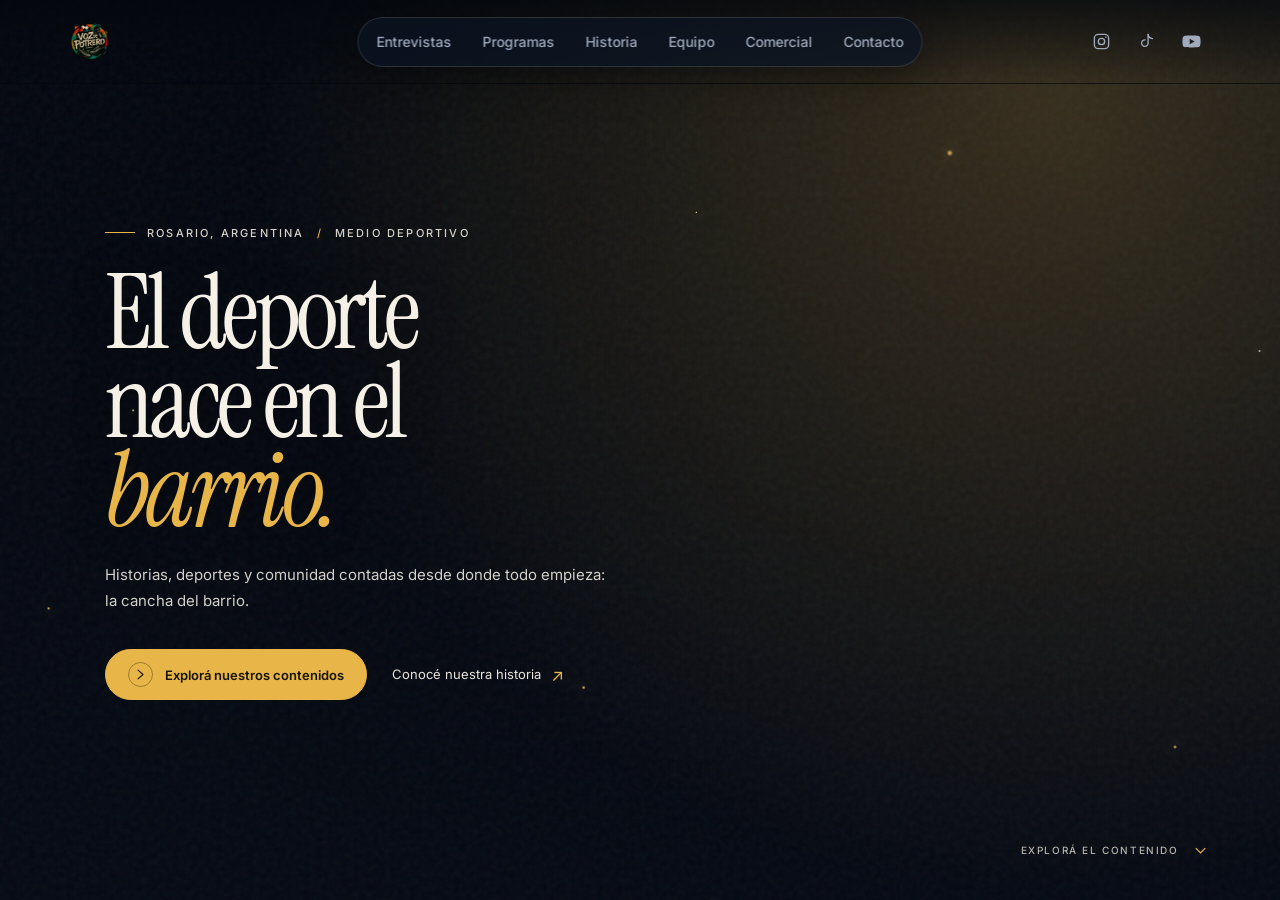
<file: index.html>
<!DOCTYPE html>
<html lang="es-AR">
<head>
  <meta charset="utf-8">
  <meta name="viewport" content="width=device-width, initial-scale=1, viewport-fit=cover">
  <meta name="theme-color" content="#050607">
  <meta name="description" content="Voz de Potrero. Historias, deportes y comunidad contadas desde donde todo empieza. Medio deportivo de Rosario, Argentina.">
  <meta name="robots" content="index,follow">
  <meta property="og:type" content="website">
  <meta property="og:site_name" content="Voz de Potrero">
  <meta property="og:title" content="Voz de Potrero — El deporte nace en el barrio">
  <meta property="og:description" content="Historias, deportes y comunidad contadas desde donde todo empieza.">
  <link rel="canonical" href="./">
  <link rel="icon" href="img/2368.png" type="image/png">
  <link rel="preconnect" href="https://fonts.googleapis.com">
  <link rel="preconnect" href="https://fonts.gstatic.com" crossorigin>
  <link href="https://fonts.googleapis.com/css2?family=Instrument+Serif:ital@0;1&family=Inter:wght@400;500;600;700&display=swap" rel="stylesheet">
  <link rel="stylesheet" href="styles.css?v=4">
  <link rel="stylesheet" href="subpaginas.css?v=1">
  <title>Voz de Potrero — El deporte nace en el barrio</title>
  <script src="app.js?v=5" defer></script>
</head>

<body>
  <a class="skip" href="#main" id="skip">Saltar al contenido</a>

  <div class="app-shell" id="app-shell">
    <header class="site-header" id="site-header">
      <a class="brand" href="./" data-nav="home" aria-label="Voz de Potrero — inicio">
        <img src="img/2367.png" alt="Voz de Potrero" width="150" height="42">
      </a>

      <nav class="nav" id="main-nav" aria-label="Navegación principal">
        <a href="#entrevistas" data-nav="entrevistas">Entrevistas</a>
        <a href="#programas" data-nav="programas">Programas</a>
        <a href="#historia" data-nav="historia">Historia</a>
        <a href="#equipo" data-nav="equipo">Equipo</a>
        <a href="#comercial" data-nav="comercial">Comercial</a>
        <a href="#contacto" data-nav="contacto">Contacto</a>
      </nav>

      <div class="header-tools">
        <a class="social-icon" href="https://www.instagram.com/vozdepotrero?mdxt=YXZzaDRnajF6ZXJz" target="_blank" rel="noopener noreferrer" aria-label="Instagram de Voz de Potrero">
          <svg viewBox="0 0 24 24" aria-hidden="true">
            <rect x="3" y="3" width="18" height="18" rx="5"></rect>
            <circle cx="12" cy="12" r="4"></circle>
            <circle class="icon-dot" cx="17.5" cy="6.7" r="1"></circle>
          </svg>
        </a>

        <a class="social-icon" href="https://www.tiktok.com/@vozdepotrero?_r=1&_t=ZS-9ATVXpB0AOD" target="_blank" rel="noopener noreferrer" aria-label="TikTok de Voz de Potrero">
          <svg viewBox="0 0 24 24" aria-hidden="true">
            <path d="M14 3v11.1a4.1 4.1 0 1 1-3.8-4.1"></path>
            <path d="M14 3c.4 3.1 2.3 5 5.5 5.3"></path>
          </svg>
        </a>

        <a class="social-icon" href="https://youtube.com/@vozdepotrero?si=wzgIreyLY0ZAkZiC" target="_blank" rel="noopener noreferrer" aria-label="YouTube de Voz de Potrero">
          <svg viewBox="0 0 24 24" aria-hidden="true">
            <path class="icon-fill" d="M23 7.1a3 3 0 0 0-2.1-2.1C19.1 4.5 12 4.5 12 4.5s-7.1 0-8.9.5A3 3 0 0 0 1 7.1 31 31 0 0 0 .5 12a31 31 0 0 0 .5 4.9A3 3 0 0 0 3.1 19c1.8.5 8.9.5 8.9.5s7.1 0 8.9-.5a3 3 0 0 0 2.1-2.1A31 31 0 0 0 23.5 12a31 31 0 0 0-.5-4.9ZM9.7 15.6V8.4l6.2 3.6-6.2 3.6Z"></path>
          </svg>
        </a>
      </div>

      <button class="menu-btn" id="menu-btn" type="button" aria-expanded="false" aria-controls="main-nav" aria-label="Abrir menú">
        <span></span><span></span><span></span>
      </button>
    </header>

    <main id="main" class="app-main" tabindex="-1">

      <!-- PORTADA -->
      <section class="view view--home is-active" data-view="home" id="view-home" aria-labelledby="hero-title">
        <div class="hero-cinematic-bg" aria-hidden="true">
          <img class="hero-slide" src="img/potrero_dusk_rosario_1791920417054.jpg" alt="">
          <img class="hero-slide" src="img/grassroots_sideline_setup_1791920439001.jpg" alt="">
          <img class="hero-slide" src="img/potrero_chalk_floodlights_1791920438367.jpg" alt="">
          <img class="hero-slide" src="img/broadcast_stadium_lights_1791920440467.jpg" alt="">

          <div class="hero-shade hero-shade--horizontal"></div>
          <div class="hero-shade hero-shade--vertical"></div>
          <div class="hero-shade hero-shade--radial"></div>
          <div class="hero-grade"></div>
          <div class="hero-grain"></div>
          <div class="hero-atmosphere-gold"></div>
          <div class="hero-dust-ambient"></div>
        </div>

        <div class="hero-content">
          <p class="hero-kicker enter-item">Rosario, Argentina <span aria-hidden="true">/</span> Medio deportivo</p>

          <h1 class="hero-title" id="hero-title">
            <span class="hero-title-line"><span>El deporte</span></span>
            <span class="hero-title-line"><span>nace en el</span></span>
            <span class="hero-title-line hero-title-line--accent"><span>barrio.</span></span>
          </h1>

          <p class="hero-description enter-item">Historias, deportes y comunidad contadas desde donde todo empieza: la cancha del barrio.</p>

          <div class="hero-actions enter-item">
            <a class="hero-primary" href="#programas" data-nav="programas">
              <span class="hero-primary-icon" aria-hidden="true">
                <svg viewBox="0 0 24 24"><path d="M8 5 16 12 8 19"/></svg>
              </span>
              Explorá nuestros contenidos
            </a>

            <a class="hero-secondary" href="#historia" data-nav="historia">Conocé nuestra historia <span aria-hidden="true">↗</span></a>
          </div>
        </div>

        <button class="hero-cue enter-item" type="button" data-nav="entrevistas">
          <span>Explorá el contenido</span>
          <svg viewBox="0 0 24 24" aria-hidden="true"><path d="m6 9 6 6 6-6"/></svg>
        </button>
      </section>

      <!-- ENTREVISTAS -->
      <section class="view view--panel" data-view="entrevistas" id="view-entrevistas" aria-labelledby="news-title" hidden inert aria-hidden="true">
        <div class="panel-scroll">
          <div class="panel-inner interior-container">
            <div class="panel-heading">
              <div>
                <p class="eyebrow">Historias y protagonistas</p>
                <h1 id="news-title" tabindex="-1">Entrevistas <em>y protagonistas</em></h1>
              </div>

              <a class="home-return" href="./" data-nav="home"><span aria-hidden="true">←</span> Inicio</a>
            </div>

            <div class="news-grid" id="news-list" aria-live="polite" aria-busy="false">
              <p class="loading-state">Cargando entrevistas…</p>
            </div>

            <div class="panel-footer-note">
              <span>Voz de Potrero</span>
              <a href="#programas" data-nav="programas">Ver coberturas audiovisuales <span aria-hidden="true">↗</span></a>
            </div>
          </div>
        </div>
      </section>

      <!-- PROGRAMAS -->
      <section class="view view--panel" data-view="programas" id="view-programas" aria-labelledby="programs-title" hidden inert aria-hidden="true">
        <div class="panel-scroll">
          <div class="panel-inner interior-container">
            <div class="panel-heading">
              <div>
                <p class="eyebrow">Producción audiovisual</p>
                <h1 id="programs-title">El potrero <em>en pantalla</em></h1>
                <p class="panel-lead">Transmisiones, reels y videos de nuestros canales oficiales. Cada pieza conserva su enlace original.</p>
              </div>
              <a class="home-return" href="./" data-nav="home"><span aria-hidden="true">←</span> Inicio</a>
            </div>

            <div id="program-list" class="program-list"></div>

            <div id="media-groups" class="media-groups" aria-live="polite" aria-busy="false">
              <p class="loading-state">Cargando contenidos audiovisuales…</p>
            </div>
          </div>
        </div>
      </section>

      <!-- HISTORIA -->
      <section class="view view--panel" data-view="historia" id="view-historia" hidden inert aria-hidden="true" aria-labelledby="history-title">
        <div class="panel-scroll">
          <div class="panel-inner panel-inner--history interior-container">
            <div class="panel-heading">
              <div>
                <p class="eyebrow">Nuestra historia · Rosario, Argentina</p>
                <h1 id="history-title">De dónde venimos.<br><em>Hacia dónde vamos.</em></h1>
                <p class="panel-lead">De un programa de fútbol entre amigos a un medio deportivo con múltiples disciplinas, coberturas y una identidad propia.</p>
              </div>
              <a class="home-return" href="./" data-nav="home"><span aria-hidden="true">←</span> Inicio</a>
            </div>

            <div class="history-timeline">
              <article class="history-chapter">
                <span class="history-number">01</span>
                <div>
                  <p class="eyebrow">Marzo – mayo de 2025</p>
                  <h2>Una idea que nació del fútbol.</h2>
                  <p>Voz de Potrero nació en Rosario en 2025, a partir de una propuesta que recibió Santiago Sancanella para tener su propio programa de streaming en Barrio Stream, un canal que pertenecía a un amigo suyo.</p>
                  <p>Entre marzo y abril comenzaron a tomar forma el nombre, los logos y la identidad del proyecto. El 15 de mayo de 2025 se realizó la primera emisión, que salía todos los jueves a las 12 del mediodía.</p>
                  <p>En esta primera etapa, el programa tenía un estilo descontracturado, con datos, curiosidades, rumores y debates sobre fútbol. Thiago Mellano se sumó desde la edición de clips y colaboró con la difusión en redes sociales.</p>
                </div>
              </article>

              <article class="history-chapter">
                <span class="history-number">02</span>
                <div>
                  <p class="eyebrow">Agosto de 2025</p>
                  <h2>Una nueva mirada periodística.</h2>
                  <p>Durante agosto surgió la propuesta de llevar el proyecto hacia un formato más periodístico, con mayor participación frente a cámara. Se incorporaron Santiago Sancanella, Martina Bosco, Lucas Calatroni y Thiago Mellano en distintas funciones.</p>
                  <p>El 28 de agosto de 2025 se emitió el último programa de Voz de Potrero en Barrio Stream. El cierre de esa etapa no significó el final del proyecto: la marca siguió activa en las redes sociales.</p>
                </div>
              </article>

              <article class="history-chapter">
                <span class="history-number">03</span>
                <div>
                  <p class="eyebrow">De fines de 2025 a comienzos de 2026</p>
                  <h2>El deporte, en más formatos y disciplinas.</h2>
                  <p>Voz de Potrero continuó publicando noticias, resultados, datos, videos y coberturas, especialmente en Instagram y TikTok. Con el tiempo, el contenido empezó a abarcar mucho más que el fútbol.</p>
                  <p>A comienzos de 2026, Tomás Murciano, que ya colaboraba con las redes, también comenzó a participar frente a cámara. Delfina Sanseovich se incorporó para trabajar con contenidos de automovilismo.</p>
                  <p>El equipo abordó temas de Rosario Central, Newell's, Boca y River; Fórmula 1 y Franco Colapinto; Euroliga, básquet rosarino y competencias regionales. También produjo publicaciones y coberturas vinculadas al Mundial de Clubes 2025, los JADAR y los Juegos Suramericanos.</p>
                </div>
              </article>

              <article class="history-chapter">
                <span class="history-number">04</span>
                <div>
                  <p class="eyebrow">Mayo de 2026</p>
                  <h2>Una oportunidad para volver al streaming.</h2>
                  <p>En mayo de 2026, una profesora de la Universidad Abierta Interamericana (UAI), sede Rosario, le propuso a Thiago Mellano desarrollar un programa y facilitó el contacto con Vox 88.3.</p>
                  <p>A partir de esa oportunidad, el equipo empezó a preparar una propuesta más estructurada, con mayor orientación periodística y un nuevo impulso para la búsqueda de auspiciantes.</p>
                </div>
              </article>

              <article class="history-chapter">
                <span class="history-number">05</span>
                <div>
                  <p class="eyebrow">2 de junio de 2026</p>
                  <h2>La segunda temporada.</h2>
                  <p>El 2 de junio comenzó oficialmente la segunda temporada de Voz de Potrero. El regreso consolidó el streaming como parte del proyecto y dio lugar a un formato pensado para profundizar la actualidad deportiva, la información y el análisis.</p>
                  <p>Desde ese mismo día, distintas marcas empezaron a acompañar el proyecto, contribuyendo a su desarrollo y continuidad.</p>
                </div>
              </article>

              <article class="history-chapter">
                <span class="history-number">06</span>
                <div>
                  <p class="eyebrow">Septiembre de 2026</p>
                  <h2>Un millón de visualizaciones y una nueva etapa.</h2>
                  <p>En septiembre, Voz de Potrero pasó a realizar sus programas desde el estudio Blex Contenidos. Las emisiones se extendieron a dos horas, ampliando el espacio para la información, el debate y el análisis.</p>
                  <p>Entre el 12 y el 26 de septiembre, el equipo realizó contenidos vinculados a los Juegos Suramericanos Santa Fe 2026. Durante esa cobertura, Voz de Potrero alcanzó un millón de visualizaciones acumuladas en el conjunto de sus redes sociales.</p>
                  <p>Ese crecimiento impulsó una nueva organización interna y permitió avanzar en la conformación de un equipo comercial dedicado a la gestión de auspiciantes y al desarrollo de nuevas oportunidades para el medio.</p>
                </div>
              </article>
            </div>

            <div class="history-end">
              <p>Voz de Potrero: el deporte, desde adentro y con voz propia.</p>
              <a class="hero-primary" href="#contacto" data-nav="contacto">
                <span class="hero-primary-icon" aria-hidden="true">
                  <svg viewBox="0 0 24 24"><path d="M8 5 16 12 8 19"/></svg>
                </span>
                Hablemos
              </a>
            </div>
          </div>
        </div>
      </section>

      <!-- EQUIPO -->
      <section class="view view--panel" data-view="equipo" id="view-equipo" aria-labelledby="team-title" hidden inert aria-hidden="true">
        <div class="panel-scroll">
          <div class="panel-inner interior-container">
            <div class="panel-heading">
              <div>
                <p class="eyebrow">Las personas detrás del medio</p>
                <h1 id="team-title">El equipo <em>de potrero</em></h1>
                <p class="panel-lead">Personas que comparten el interés por el deporte, las historias y la producción de contenidos.</p>
              </div>
              <a class="home-return" href="./" data-nav="home"><span aria-hidden="true">←</span> Inicio</a>
            </div>
            <div class="team-grid" id="team-list" aria-live="polite"></div>
            <p class="team-note">Voz de Potrero · Rosario, Argentina</p>
          </div>
        </div>
      </section>

      <!-- COMERCIAL -->
      <section class="view view--panel" data-view="comercial" id="view-comercial" aria-labelledby="commercial-title" hidden inert aria-hidden="true">
        <div class="panel-scroll">
          <div class="panel-inner interior-container">
            <div class="panel-heading">
              <div>
                <p class="eyebrow">Propuestas para marcas</p>
                <h1 id="commercial-title">Historias que conectan.<br><em>Marcas que acompañan.</em></h1>
                <p class="panel-lead">Un medio deportivo de Rosario con identidad propia y producción para distintas pantallas.</p>
              </div>
              <a class="home-return" href="./" data-nav="home"><span aria-hidden="true">←</span> Inicio</a>
            </div>

            <div class="metrics-grid" aria-label="Visualizaciones mensuales por plataforma">
              <article class="metric-card metric-card--primary">
                <span class="metric-label">Alcance mensual total</span>
                <strong>673.000</strong>
                <span class="metric-caption">Visualizaciones en las tres plataformas</span>
              </article>
              <article class="metric-card metric-card--instagram">
                <span class="metric-label">Instagram</span>
                <strong>359.000</strong>
                <span class="metric-caption">Visualizaciones mensuales</span>
              </article>
              <article class="metric-card metric-card--youtube">
                <span class="metric-label">YouTube</span>
                <strong>254.000</strong>
                <span class="metric-caption">Visualizaciones mensuales</span>
              </article>
              <article class="metric-card metric-card--tiktok">
                <span class="metric-label">TikTok</span>
                <strong>60.000</strong>
                <span class="metric-caption">Visualizaciones mensuales</span>
              </article>
            </div>

            <div class="commercial-intro">
              <div>
                <p class="eyebrow">Qué hacemos</p>
                <h2>El deporte, contado en distintos formatos.</h2>
              </div>
              <p>Desarrollamos coberturas deportivas, transmisiones en vivo, programas y piezas audiovisuales para las plataformas sociales. Las propuestas para marcas se definen de acuerdo con cada objetivo y producción.</p>
            </div>

            <div class="offers-grid">
              <article class="offer-card"><span>01</span><h3>Presencia de marca</h3><p>Integración en contenidos y coberturas del medio.</p></article>
              <article class="offer-card"><span>02</span><h3>Contenido patrocinado</h3><p>Producciones desarrolladas junto a una marca, identificadas con claridad.</p></article>
              <article class="offer-card"><span>03</span><h3>Producción audiovisual</h3><p>Reels, videos verticales y transmisiones en vivo.</p></article>
              <article class="offer-card"><span>04</span><h3>Coberturas especiales</h3><p>Propuestas para eventos, torneos y fechas deportivas.</p></article>
            </div>

            <div class="commercial-cta">
              <div>
                <p class="eyebrow">Próximo paso</p>
                <h2>Hablemos de una propuesta comercial.</h2>
              </div>
              <a class="hero-primary" href="#contacto?motivo=Propuesta%20comercial" data-nav="contacto" data-reason="Propuesta comercial">
                <span class="hero-primary-icon" aria-hidden="true"><svg viewBox="0 0 24 24"><path d="M8 5 16 12 8 19"/></svg></span>
                Contactar al equipo
              </a>
            </div>
          </div>
        </div>
      </section>

      <!-- CONTACTO -->
      <section class="view view--panel" data-view="contacto" id="view-contacto" aria-labelledby="contact-title" hidden inert aria-hidden="true">
        <div class="panel-scroll">
          <div class="panel-inner contact-layout interior-container">
            <div class="contact-copy">
              <div class="panel-heading panel-heading--contact">
                <div>
                  <p class="eyebrow">Contacto directo</p>
                  <h1 id="contact-title">Hablemos <em>de deporte.</em></h1>
                  <p class="panel-lead">Contanos qué necesitás. Para propuestas comerciales, colaboraciones y otras consultas, este es el punto de partida.</p>
                </div>
                <a class="home-return" href="./" data-nav="home"><span aria-hidden="true">←</span> Inicio</a>
              </div>

              <div class="contact-direct">
                <span class="contact-direct-label">Correo de contacto</span>
                <a href="https://mail.google.com/mail/?view=cm&fs=1&to=vozdepotrero10%40gmail.com" target="_blank" rel="noopener noreferrer">vozdepotrero10@gmail.com</a>
              </div>

              <div class="contact-socials">
                <a href="https://www.instagram.com/vozdepotrero?mdxt=YXZzaDRnajF6ZXJz" target="_blank" rel="noopener noreferrer">Instagram <span aria-hidden="true">↗</span></a>
                <a href="https://www.tiktok.com/@vozdepotrero?_r=1&_t=ZS-9ATVXpB0AOD" target="_blank" rel="noopener noreferrer">TikTok <span aria-hidden="true">↗</span></a>
                <a href="https://youtube.com/@vozdepotrero?si=wzgIreyLY0ZAkZiC" target="_blank" rel="noopener noreferrer">YouTube <span aria-hidden="true">↗</span></a>
              </div>
            </div>

            <div class="contact-form-wrap">
              <form class="contact-form" id="contact-form" novalidate>
                <div class="form-row">
                  <label for="contact-name">Nombre</label>
                  <input id="contact-name" name="nombre" autocomplete="name" maxlength="100" required>
                  <span class="field-error" data-error-for="nombre" aria-live="polite"></span>
                </div>

                <div class="form-row">
                  <label for="contact-email">Email</label>
                  <input id="contact-email" name="email" type="email" autocomplete="email" maxlength="120" required>
                  <span class="field-error" data-error-for="email" aria-live="polite"></span>
                </div>

                <div class="form-row">
                  <label for="contact-reason">Motivo de consulta</label>
                  <select id="contact-reason" name="motivo" required>
                    <option value="Propuesta comercial">Propuesta comercial</option>
                    <option value="Trabajar con nosotros">Trabajar con nosotros</option>
                    <option value="Otro">Otro</option>
                  </select>
                  <span class="field-error" data-error-for="motivo" aria-live="polite"></span>
                </div>

                <div class="form-row">
                  <label for="contact-message">Mensaje</label>
                  <textarea id="contact-message" name="mensaje" rows="4" minlength="10" maxlength="2000" required placeholder="Escribí tu consulta…"></textarea>
                  <span class="field-error" data-error-for="mensaje" aria-live="polite"></span>
                </div>

                <div class="honeypot" aria-hidden="true">
                  <label for="contact-website">Dejá este campo vacío</label>
                  <input id="contact-website" name="website" tabindex="-1" autocomplete="off">
                </div>

                <button class="form-submit" type="submit" id="contact-submit">
                  <span>Enviar consulta</span>
                  <span aria-hidden="true">↗</span>
                </button>
                <p class="form-privacy">Tus datos se utilizan para responder esta consulta.</p>
                <div class="form-status" id="contact-status" role="status" aria-live="polite" hidden></div>
              </form>
            </div>
          </div>
        </div>
      </section>

      <!-- ARTÍCULO INDIVIDUAL -->
      <section class="view view--panel" data-view="articulo" id="view-articulo" aria-labelledby="art-title" hidden inert aria-hidden="true">
        <div class="panel-scroll">
          <article class="panel-inner article-inner interior-container">
            <div class="panel-heading">
              <div>
                <p class="eyebrow" id="art-meta">Entrevistas</p>
                <h1 id="art-title" tabindex="-1">Cargando publicación…</h1>
                <p class="panel-lead" id="art-summary"></p>
              </div>
              <a class="home-return" href="#entrevistas" data-nav="entrevistas"><span aria-hidden="true">←</span> Entrevistas</a>
            </div>
            <div class="article-body" id="art-body"></div>
            <a class="hero-primary article-return" href="#entrevistas" data-nav="entrevistas">
              <span class="hero-primary-icon" aria-hidden="true"><svg viewBox="0 0 24 24"><path d="M16 5 8 12 16 19"/></svg></span>
              Volver a entrevistas
            </a>
          </article>
        </div>
      </section>

      <!-- INFORMACIÓN LEGAL -->
      <section class="view view--panel" data-view="legal" id="view-legal" aria-labelledby="legal-title" hidden inert aria-hidden="true">
        <div class="panel-scroll">
          <div class="panel-inner legal-inner interior-container">
            <div class="panel-heading">
              <div>
                <p class="eyebrow">Información del sitio</p>
                <h1 id="legal-title">Privacidad <em>y uso.</em></h1>
              </div>
              <a class="home-return" href="./" data-nav="home"><span aria-hidden="true">←</span> Inicio</a>
            </div>
            <h2>Contacto y datos personales</h2>
            <p>Los datos que enviás mediante el formulario se utilizan para atender y responder tu consulta. Para consultas sobre el tratamiento de tus datos, escribí a <a href="mailto:vozdepotrero10@gmail.com">vozdepotrero10@gmail.com</a>.</p>
            <h2>Contenido y enlaces externos</h2>
            <p>Los contenidos publicados corresponden a sus autores o titulares de derechos. Los enlaces a Instagram, TikTok y YouTube llevan a servicios externos sujetos a sus propias condiciones de uso y políticas de privacidad.</p>
            <p class="legal-note">La información legal completa del titular, los plazos de conservación y los demás términos deben verificarse antes de la publicación definitiva.</p>
          </div>
        </div>
      </section>

      <!-- VISTA NO ENCONTRADA -->
      <section class="view view--panel" data-view="notfound" id="view-notfound" aria-labelledby="notfound-title" hidden inert aria-hidden="true">
        <div class="panel-scroll">
          <div class="notfound">
            <p class="eyebrow">Fuera de juego</p>
            <h1 id="notfound-title">Esta jugada <em>no existe.</em></h1>
            <p>La página que buscás no está disponible.</p>
            <a class="hero-primary" href="./" data-nav="home">
              <span class="hero-primary-icon" aria-hidden="true"><svg viewBox="0 0 24 24"><path d="M8 5 16 12 8 19"/></svg></span>
              Volver al inicio
            </a>
          </div>
        </div>
      </section>

    </main>
  </div>
</body>
</html>
</file>
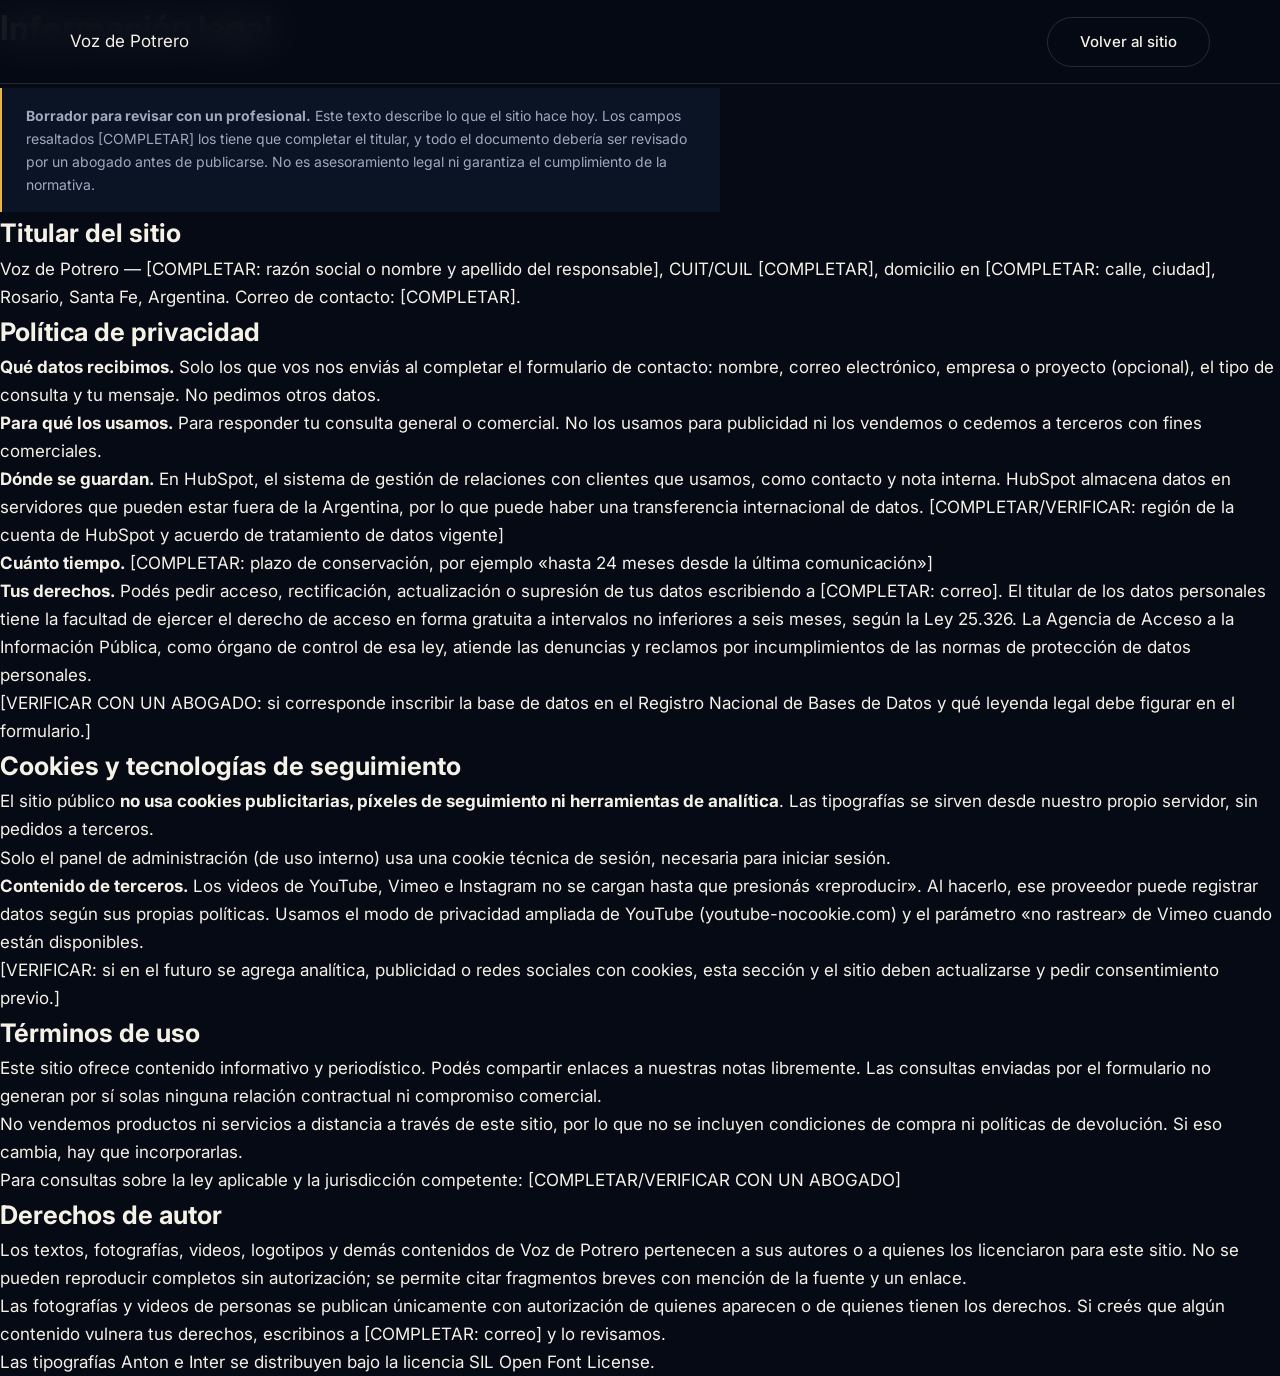
<file: legal.html>
<!doctype html>
<html lang="es-AR">
<!DOCTYPE html>
<html lang="es-AR">
<head>
  <meta charset="utf-8">
  <meta name="viewport" content="width=device-width, initial-scale=1, viewport-fit=cover">
  <meta name="theme-color" content="#050607">
  <meta name="description" content="Voz de Potrero. Historias, deportes y comunidad contadas desde donde todo empieza. Medio deportivo de Rosario, Argentina.">
  <meta name="robots" content="index,follow">
  <meta property="og:type" content="website">
  <meta property="og:site_name" content="Voz de Potrero">
  <meta property="og:title" content="Voz de Potrero — El deporte nace en el barrio">
  <meta property="og:description" content="Historias, deportes y comunidad contadas desde donde todo empieza.">
  <link rel="canonical" href="./">
  <link rel="icon" href="img/2368.png" type="image/svg+xml">
  <link rel="preconnect" href="https://fonts.googleapis.com">
  <link rel="preconnect" href="https://fonts.gstatic.com" crossorigin>
  <link href="https://fonts.googleapis.com/css2?family=Instrument+Serif:ital@0;1&family=Inter:wght@400;500;600;700&display=swap" rel="stylesheet">
  <link rel="stylesheet" href="styles.css?v=4">
  <title>Voz de Potrero — El deporte nace en el barrio</title>
  <script src="app.js?v=4" defer></script>
</head>
<body>
  <a class="skip" href="#main">Saltar al contenido</a>
  <header class="site-header is-solid">
    <a class="brand" href="/" aria-label="Voz de Potrero, ir al inicio"><span class="brand-text">Voz de Potrero</span></a>
    <a class="btn btn-line" href="/">Volver al sitio</a>
  </header>

  <main id="main" class="legal" tabindex="-1">
    <div class="wrap">
      <h1>Información legal</h1>

      <div class="callout">
        <strong>Borrador para revisar con un profesional.</strong> Este texto describe lo que el sitio hace hoy. Los campos resaltados <span class="todo">[COMPLETAR]</span> los tiene que completar el titular, y todo el documento debería ser revisado por un abogado antes de publicarse. No es asesoramiento legal ni garantiza el cumplimiento de la normativa.
      </div>

      <h2 id="titular">Titular del sitio</h2>
      <p>Voz de Potrero — <span class="todo">[COMPLETAR: razón social o nombre y apellido del responsable]</span>, CUIT/CUIL <span class="todo">[COMPLETAR]</span>, domicilio en <span class="todo">[COMPLETAR: calle, ciudad]</span>, Rosario, Santa Fe, Argentina. Correo de contacto: <span class="todo">[COMPLETAR]</span>.</p>

      <h2 id="privacidad">Política de privacidad</h2>
      <p><strong>Qué datos recibimos.</strong> Solo los que vos nos enviás al completar el formulario de contacto: nombre, correo electrónico, empresa o proyecto (opcional), el tipo de consulta y tu mensaje. No pedimos otros datos.</p>
      <p><strong>Para qué los usamos.</strong> Para responder tu consulta general o comercial. No los usamos para publicidad ni los vendemos o cedemos a terceros con fines comerciales.</p>
      <p><strong>Dónde se guardan.</strong> En HubSpot, el sistema de gestión de relaciones con clientes que usamos, como contacto y nota interna. HubSpot almacena datos en servidores que pueden estar fuera de la Argentina, por lo que puede haber una transferencia internacional de datos. <span class="todo">[COMPLETAR/VERIFICAR: región de la cuenta de HubSpot y acuerdo de tratamiento de datos vigente]</span></p>
      <p><strong>Cuánto tiempo.</strong> <span class="todo">[COMPLETAR: plazo de conservación, por ejemplo «hasta 24 meses desde la última comunicación»]</span></p>
      <p><strong>Tus derechos.</strong> Podés pedir acceso, rectificación, actualización o supresión de tus datos escribiendo a <span class="todo">[COMPLETAR: correo]</span>. El titular de los datos personales tiene la facultad de ejercer el derecho de acceso en forma gratuita a intervalos no inferiores a seis meses, según la Ley 25.326. La Agencia de Acceso a la Información Pública, como órgano de control de esa ley, atiende las denuncias y reclamos por incumplimientos de las normas de protección de datos personales.</p>
      <p><span class="todo">[VERIFICAR CON UN ABOGADO: si corresponde inscribir la base de datos en el Registro Nacional de Bases de Datos y qué leyenda legal debe figurar en el formulario.]</span></p>

      <h2 id="cookies">Cookies y tecnologías de seguimiento</h2>
      <p>El sitio público <strong>no usa cookies publicitarias, píxeles de seguimiento ni herramientas de analítica</strong>. Las tipografías se sirven desde nuestro propio servidor, sin pedidos a terceros.</p>
      <p>Solo el panel de administración (de uso interno) usa una cookie técnica de sesión, necesaria para iniciar sesión.</p>
      <p><strong>Contenido de terceros.</strong> Los videos de YouTube, Vimeo e Instagram no se cargan hasta que presionás «reproducir». Al hacerlo, ese proveedor puede registrar datos según sus propias políticas. Usamos el modo de privacidad ampliada de YouTube (youtube-nocookie.com) y el parámetro «no rastrear» de Vimeo cuando están disponibles.</p>
      <p><span class="todo">[VERIFICAR: si en el futuro se agrega analítica, publicidad o redes sociales con cookies, esta sección y el sitio deben actualizarse y pedir consentimiento previo.]</span></p>

      <h2 id="terminos">Términos de uso</h2>
      <p>Este sitio ofrece contenido informativo y periodístico. Podés compartir enlaces a nuestras notas libremente. Las consultas enviadas por el formulario no generan por sí solas ninguna relación contractual ni compromiso comercial.</p>
      <p>No vendemos productos ni servicios a distancia a través de este sitio, por lo que no se incluyen condiciones de compra ni políticas de devolución. Si eso cambia, hay que incorporarlas.</p>
      <p>Para consultas sobre la ley aplicable y la jurisdicción competente: <span class="todo">[COMPLETAR/VERIFICAR CON UN ABOGADO]</span></p>

      <h2 id="derechos-de-autor">Derechos de autor</h2>
      <p>Los textos, fotografías, videos, logotipos y demás contenidos de Voz de Potrero pertenecen a sus autores o a quienes los licenciaron para este sitio. No se pueden reproducir completos sin autorización; se permite citar fragmentos breves con mención de la fuente y un enlace.</p>
      <p>Las fotografías y videos de personas se publican únicamente con autorización de quienes aparecen o de quienes tienen los derechos. Si creés que algún contenido vulnera tus derechos, escribinos a <span class="todo">[COMPLETAR: correo]</span> y lo revisamos.</p>
      <p>Las tipografías Anton e Inter se distribuyen bajo la licencia SIL Open Font License.</p>
    </div>
  </main>
</body>
</html>
</file>
<file: styles.css>
/* Voz de Potrero — «Noche de potrero» · editorial deportivo, sobrio y cinematográfico */
:root{--bg:#050A14;--surface:#0B1424;--raised:#111D33;--text:#F6F1E7;--muted:#9FAABD;--gold:#E8B548;--grass:#2E7D4F;--border:rgba(246,241,231,.14);
--s2:8px;--s3:12px;--s4:16px;--s5:24px;--s6:32px;--s7:48px;--s8:64px;--s9:96px;--pad:clamp(20px,5.5vw,88px);--hh:84px;--ease:cubic-bezier(.2,.7,.2,1);
--display:"Instrument Serif","Iowan Old Style","Palatino Linotype",Georgia,serif;--head:var(--display);
--body:Inter,system-ui,-apple-system,"Segoe UI",sans-serif;color-scheme:dark}
*,*::before,*::after{box-sizing:border-box}
html{background:var(--bg);scroll-behavior:smooth;scroll-padding-top:calc(var(--hh) + 12px)}
body{margin:0;background:var(--bg);color:var(--text);font:400 17px/1.65 var(--body);-webkit-font-smoothing:antialiased;text-rendering:optimizeLegibility;overflow-x:hidden}
body.nav-open{overflow:hidden}
h1,h2,h3,p,ul,ol{margin:0}
ul,ol{padding:0;list-style:none}
a{color:inherit}
img{max-width:100%}
[hidden]{display:none!important}
:focus-visible{outline:2px solid var(--gold);outline-offset:3px}
h1:focus,main:focus,section:focus{outline:none}
.skip{position:absolute;left:var(--s4);top:-60px;z-index:100;background:var(--gold);color:#1a1204;padding:var(--s3) var(--s4);border-radius:999px;font-weight:600}
.skip:focus{top:var(--s3)}
.sprite{position:absolute;width:0;height:0;overflow:hidden}
.gold{color:var(--gold)}

/* Entrada coreografiada (--t retraso, --dur duración, --x/--y desplazamiento) y apariciones */
.rise{opacity:0;transform:translate3d(var(--x,0),var(--y,10px),0);animation:rise var(--dur,520ms) var(--ease) var(--t,0ms) forwards}
.seen .rise{animation:none;opacity:1;transform:none}
@keyframes rise{to{opacity:1;transform:none}}
.reveal{opacity:0;transform:translate3d(0,20px,0);transition:opacity .7s var(--ease),transform .7s var(--ease)}
.reveal.in-view{opacity:1;transform:none}
.view.is-entering{animation:pageIn .42s var(--ease)}
@keyframes pageIn{from{opacity:0;transform:translate3d(0,10px,0)}to{opacity:1;transform:none}}

/* Cabecera y pastilla de navegación */
.site-header{position:fixed;inset:0 0 auto 0;z-index:50;height:var(--hh);padding:0 var(--pad);display:flex;align-items:center;justify-content:space-between;border-bottom:1px solid transparent;transition:background-color .3s,border-color .3s}
.site-header.is-solid{background:rgba(5,10,20,.74);backdrop-filter:blur(16px);-webkit-backdrop-filter:blur(16px);border-color:var(--border)}
.brand{display:inline-flex;align-items:center;min-height:44px;text-decoration:none}
.brand img{display:block;height:38px;width:auto}
.brand__word{font:400 26px/1 var(--display);letter-spacing:.01em}
.brand__word b{font-weight:400;font-style:italic;color:var(--gold)}
.nav{display:flex;align-items:center}
.nav a{display:flex;align-items:center;min-height:44px;color:var(--muted);font:500 14px var(--body);text-decoration:none;transition:background-color .2s,color .2s}
.header-cta{display:none}
.menu-btn{display:none;width:44px;height:44px;padding:0;background:none;border:1px solid var(--border);border-radius:50%;color:var(--text);cursor:pointer;position:relative}
.menu-btn__bars,.menu-btn__bars::before{content:"";position:absolute;left:12px;width:18px;height:2px;background:currentColor;transition:transform .25s var(--ease)}
.menu-btn__bars{top:16px}.menu-btn__bars::before{top:8px;left:0}
.menu-btn[aria-expanded="true"] .menu-btn__bars{transform:translateY(4px) rotate(45deg)}
.menu-btn[aria-expanded="true"] .menu-btn__bars::before{transform:translateY(-8px) rotate(-90deg)}
.nav__contact{display:none!important}
@media(min-width:1021px){
.site-header{display:grid;grid-template-columns:1fr auto 1fr;gap:var(--s4)}
.nav{gap:2px;padding:4px;background:rgba(11,20,36,.7);border:1px solid var(--border);border-radius:999px;backdrop-filter:blur(16px);-webkit-backdrop-filter:blur(16px);box-shadow:0 10px 40px rgba(0,0,0,.4)}
.nav a{padding:0 var(--s4);min-height:40px;border-radius:999px}
.nav a:hover{background:rgba(246,241,231,.07);color:var(--text)}
.nav a[aria-current="page"]{background:var(--text);color:#0a0d14}
.header-cta{display:inline-flex;justify-self:end;align-items:center;min-height:44px;padding:0 var(--s5);border:1px solid var(--gold);border-radius:999px;color:var(--gold);font:500 14px var(--body);text-decoration:none;transition:background-color .2s,color .2s}
.header-cta:hover,.header-cta[aria-current="page"]{background:var(--gold);color:#1a1204}}
@media(max-width:1020px){
:root{--hh:68px}
.brand img{height:32px}
.menu-btn{display:block}
.nav{position:fixed;inset:var(--hh) 0 0 0;flex-direction:column;align-items:stretch;justify-content:center;gap:var(--s2);padding:var(--s6) var(--pad);background:rgba(5,10,20,.98);opacity:0;visibility:hidden;transform:translateY(-8px);transition:opacity .22s,transform .22s,visibility 0s .22s;overflow-y:auto}
.nav.rise{animation:none}
.nav.is-open{opacity:1;visibility:visible;transform:none;transition:opacity .22s,transform .22s}
.nav a{font:400 36px/1.15 var(--display);color:var(--text);min-height:54px}
.nav a[aria-current="page"]{color:var(--gold);font-style:italic}
.nav__contact{display:flex!important}}

.demo-bar{position:fixed;left:0;right:0;bottom:0;z-index:40;padding:8px var(--pad);background:var(--gold);color:#1a1204;font:600 13px var(--body);text-align:center}

/* Portada: potrero de barrio de noche (capas con profundidad; todo con transform/opacity) */
.hero{position:relative;height:100vh;height:100svh;display:flex;flex-direction:column;justify-content:center;padding:var(--hh) var(--pad) var(--s7);overflow:hidden;isolation:isolate;--mx:0;--my:0}
@supports(height:100dvh){.hero{height:100dvh}}
.scene{position:absolute;inset:0;z-index:-2;background:var(--bg)}
.layer{position:absolute;inset:-3%;transform:translate3d(calc(var(--mx)*var(--d,0)*-1px),calc(var(--my)*var(--d,0)*-.6px),0)}
.sky{background:radial-gradient(60% 45% at 78% 8%,rgba(232,181,72,.18),transparent 70%),linear-gradient(180deg,#030711 0%,#07142a 38%,#0b2238 62%,#0a1d22 100%)}
.stars{bottom:52%;background-image:radial-gradient(1.2px 1.2px at 8% 20%,rgba(255,255,255,.8),transparent),radial-gradient(1px 1px at 22% 46%,rgba(255,255,255,.6),transparent),radial-gradient(1.2px 1.2px at 37% 12%,rgba(255,255,255,.7),transparent),radial-gradient(1px 1px at 51% 38%,rgba(255,255,255,.5),transparent),radial-gradient(1.2px 1.2px at 66% 16%,rgba(255,255,255,.7),transparent),radial-gradient(1px 1px at 83% 40%,rgba(255,255,255,.6),transparent),radial-gradient(1px 1px at 93% 14%,rgba(255,255,255,.7),transparent);animation:twinkle 9s ease-in-out infinite alternate}
@keyframes twinkle{from{opacity:.45}to{opacity:.95}}
.skyline{position:absolute;left:0;right:0;bottom:38%;width:100%;height:28%;display:block}
.tower{position:absolute;bottom:34%;width:0}
.t1{left:78%;top:14%}.t2{left:92%;top:26%}.t3{left:62%;top:30%}
.pole{position:absolute;left:-3px;top:2%;bottom:-6%;width:6px;background:linear-gradient(90deg,#020306,#161e2c 55%,#020306)}
.lamps{position:absolute;left:-30px;top:-14px;width:60px;height:28px;background:radial-gradient(circle,#fff 0 3px,transparent 4px) 0 0/15px 14px,#0a0f1a;border:1px solid #1c2638;box-shadow:0 0 22px 6px rgba(255,238,190,.6),0 0 90px 28px rgba(232,181,72,.3);animation:flicker 7s ease-in-out infinite}
.t2 .lamps{animation-duration:9s;animation-delay:-3s;transform:scale(.8)}
.t3 .lamps{animation-duration:11s;animation-delay:-6s;transform:scale(.7)}
@keyframes flicker{0%,100%{opacity:1}46%{opacity:.93}50%{opacity:.82}54%{opacity:.95}}
.beam{position:absolute;left:0;top:0;width:min(110vw,1500px);height:min(150vh,1200px);margin-left:calc(min(110vw,1500px)/-2);transform-origin:50% 0;background:linear-gradient(180deg,rgba(255,236,180,.36),rgba(232,181,72,.07) 60%,transparent 90%);clip-path:polygon(49.4% 0,50.6% 0,100% 100%,0 100%);mix-blend-mode:screen;opacity:.8}
.t1 .beam{--r:21deg;animation:sway 23s ease-in-out infinite alternate}
.t2 .beam{--r:32deg;animation:sway 26s ease-in-out -9s infinite alternate;opacity:.55}
.t3 .beam{--r:12deg;animation:sway 19s ease-in-out -5s infinite alternate;opacity:.6}
@keyframes sway{from{transform:rotate(var(--r)) scale(1.02)}to{transform:rotate(calc(var(--r) + 3.5deg)) scale(1.05);opacity:.95}}
.field{top:auto;height:56%;bottom:-3%;overflow:hidden}
.plane{position:absolute;left:-30%;right:-30%;bottom:-34%;height:160%;transform:perspective(780px) rotateX(63deg);transform-origin:50% 100%;background:repeating-linear-gradient(90deg,#1a5a37 0 8.33%,#154a2d 8.33% 16.66%);-webkit-mask:linear-gradient(transparent 4%,#000 38%);mask:linear-gradient(transparent 4%,#000 38%)}
.plane svg{position:absolute;inset:0;width:100%;height:100%;display:block}
.pool{position:absolute;inset:0;z-index:2;background:radial-gradient(55% 60% at 68% 30%,rgba(255,236,180,.28),transparent 70%);mix-blend-mode:screen}
.goal{position:absolute;right:20%;top:22%;width:clamp(70px,9vw,140px);aspect-ratio:2/1;border:3px solid rgba(246,241,231,.5);border-bottom:0;background:repeating-linear-gradient(0deg,rgba(246,241,231,.16) 0 1px,transparent 1px 7px),repeating-linear-gradient(90deg,rgba(246,241,231,.16) 0 1px,transparent 1px 7px);opacity:.7}
.fence{top:auto;height:44%;bottom:-3%;border-top:2px solid rgba(246,241,231,.1);background:repeating-linear-gradient(45deg,rgba(246,241,231,.07) 0 1px,transparent 1px 20px),repeating-linear-gradient(-45deg,rgba(246,241,231,.07) 0 1px,transparent 1px 20px);-webkit-mask:linear-gradient(transparent,#000 30%,#000 62%,transparent);mask:linear-gradient(transparent,#000 30%,#000 62%,transparent)}
.haze{inset:0;background:linear-gradient(0deg,transparent 0%,rgba(110,160,150,.12) 36%,transparent 52%);mix-blend-mode:screen;animation:breathe 21s ease-in-out infinite alternate}
@keyframes breathe{from{opacity:.55}to{opacity:1}}
.sweep{inset:0 -20%;background:linear-gradient(100deg,transparent 42%,rgba(255,236,180,.07) 50%,transparent 58%);mix-blend-mode:screen;animation:sweep 26s linear infinite}
@keyframes sweep{from{transform:translateX(-30%)}to{transform:translateX(30%)}}
.dust s{position:absolute;width:3px;height:3px;border-radius:50%;background:rgba(246,241,231,.7);animation:float 22s linear infinite}
.dust s:nth-child(1){left:12%;top:70%}.dust s:nth-child(2){left:28%;top:40%;animation-duration:27s;animation-delay:-8s;width:2px;height:2px}
.dust s:nth-child(3){left:46%;top:82%;animation-duration:24s;animation-delay:-14s}.dust s:nth-child(4){left:63%;top:55%;animation-duration:30s;animation-delay:-4s;width:2px;height:2px}
.dust s:nth-child(5){left:74%;top:75%;animation-duration:26s;animation-delay:-19s}.dust s:nth-child(6){left:86%;top:48%;animation-duration:32s;animation-delay:-11s;width:2px;height:2px}
.dust s:nth-child(7){left:38%;top:20%;animation-duration:29s;animation-delay:-6s;opacity:.6}.dust s:nth-child(8){left:92%;top:88%;animation-duration:25s;animation-delay:-16s}
@keyframes float{0%{transform:translate3d(0,0,0);opacity:0}15%{opacity:.8}85%{opacity:.6}100%{transform:translate3d(-40px,-160px,0);opacity:0}}
.grain{inset:0;opacity:.09;background-image:url("data:image/svg+xml;utf8,<svg xmlns='http://www.w3.org/2000/svg' width='160' height='160'><filter id='n'><feTurbulence type='fractalNoise' baseFrequency='.9' numOctaves='2' stitchTiles='stitch'/></filter><rect width='100%' height='100%' filter='url(%23n)'/></svg>")}
.shade{position:absolute;inset:0;z-index:-1;background:linear-gradient(90deg,rgba(3,7,14,.9) 0%,rgba(3,7,14,.62) 44%,rgba(3,7,14,.06) 100%),linear-gradient(0deg,rgba(5,10,20,.92) 0%,transparent 38%),radial-gradient(120% 90% at 50% 50%,transparent 55%,rgba(0,0,0,.5))}
.hero__content{width:100%;max-width:820px}
.kicker{display:flex;flex-wrap:wrap;align-items:center;gap:var(--s3);margin-bottom:var(--s5);font:500 12px/1 var(--body);letter-spacing:.2em;text-transform:uppercase;color:var(--muted)}
.kicker::before{content:"";width:32px;height:1px;background:var(--gold)}
.kicker span+span::before{content:"·";margin-right:var(--s3);color:var(--gold)}
h1.display{font:400 clamp(2.5rem,min(7.4vw,12.5svh),6rem)/.98 var(--display);letter-spacing:-.02em;text-wrap:balance;text-shadow:0 4px 40px rgba(0,0,0,.45)}
.line{display:block}
.line--gold{font-style:italic;color:var(--gold)}
.lead{max-width:560px;margin-top:var(--s5);font-size:clamp(1rem,1.3vw,1.2rem);line-height:1.6;color:#d9d6cc}
.actions,.cta-row{display:flex;flex-wrap:wrap;gap:12px;margin-top:var(--s6)}
.btn{position:relative;overflow:hidden;display:inline-flex;align-items:center;justify-content:center;gap:var(--s2);height:50px;padding:0 var(--s6);border:1px solid var(--border);border-radius:999px;background:none;color:var(--text);font:500 15px var(--body);text-decoration:none;cursor:pointer;transition:transform .12s,background-color .2s,border-color .2s}
.btn:active{transform:scale(.97)}
.btn--gold{background:var(--gold);border-color:var(--gold);color:#1a1204}
.btn--gold::after{content:"";position:absolute;inset:0;background:linear-gradient(100deg,transparent 30%,rgba(255,255,255,.5) 50%,transparent 70%);transform:translateX(-120%);transition:transform .6s var(--ease)}
.btn--gold:hover::after{transform:translateX(120%)}
.btn--ghost{background:rgba(5,10,20,.35);backdrop-filter:blur(6px);-webkit-backdrop-filter:blur(6px)}.btn--ghost:hover{border-color:var(--text)}
.btn--sm{height:40px;padding:0 var(--s4);font-size:14px}
.btn[disabled]{opacity:.55;cursor:wait}
.cue{position:absolute;left:var(--pad);bottom:var(--s5);display:flex;align-items:center;gap:var(--s3);min-height:44px;background:none;border:0;cursor:pointer;font:500 11px var(--body);letter-spacing:.2em;text-transform:uppercase;color:var(--muted)}
.cue i{width:1px;height:32px;background:var(--gold);transform-origin:top;animation:cue 2.6s ease-in-out infinite}
@keyframes cue{50%{transform:scaleY(.35)}}
@media(max-width:900px){.t3{display:none}.skyline{bottom:36%}}
@media(max-width:700px){.hero{padding-bottom:var(--s6)}.btn{height:48px;flex:1 1 100%}.cue{display:none}.goal{right:12%}.field{height:48%}}
@media(max-height:560px){.lead{display:none}.hero{padding-bottom:var(--s4)}.cue{display:none}}

/* Secciones y tipografía */
.container{max-width:1320px;margin:0 auto;padding:0 var(--pad)}
.narrow{max-width:960px}
.section{padding:var(--s9) 0}
@media(max-width:700px){.section{padding:var(--s8) 0 56px}}
.band{background:linear-gradient(120deg,#0e1a2e,var(--surface));border-block:1px solid var(--border)}
.eyebrow{font:500 11.5px/1.4 var(--body);letter-spacing:.2em;text-transform:uppercase;color:var(--gold)}
.section h2{font:400 clamp(1.75rem,3.3vw,2.75rem)/1.08 var(--display);letter-spacing:-.015em;margin:var(--s3) 0 var(--s4);text-wrap:balance}
.section h3,.card h3{font:400 clamp(1.3rem,1.7vw,1.6rem)/1.15 var(--display);margin-bottom:var(--s2)}
.muted{color:var(--muted);max-width:620px}
.manifesto{font:400 clamp(1.5rem,3vw,2.5rem)/1.22 var(--display);letter-spacing:-.01em;margin-top:var(--s4);text-wrap:balance}
.empty{color:var(--muted);padding:var(--s5);border:1px dashed rgba(246,241,231,.25);border-radius:14px}
.empty p+*{margin-top:var(--s3)}.empty a{color:var(--gold)}
.page-hero{position:relative;padding:calc(var(--hh) + var(--s8)) 0 var(--s7);overflow:hidden;isolation:isolate}
.page-hero::before{content:"";position:absolute;inset:-20%;z-index:-1;background:radial-gradient(40% 50% at 82% 10%,rgba(232,181,72,.15),transparent 70%),radial-gradient(40% 50% at 8% 100%,rgba(46,125,79,.14),transparent 70%);animation:drift 28s ease-in-out infinite alternate}
@keyframes drift{from{transform:translate3d(-3%,0,0)}to{transform:translate3d(3%,2%,0)}}
.page-hero h1{font:400 clamp(2.25rem,5.2vw,4.25rem)/1.03 var(--display);letter-spacing:-.02em;max-width:17ch;text-wrap:balance;margin:var(--s3) 0 var(--s5)}
.page-hero h1 em{font-style:italic;color:var(--gold)}
.page-hero .lead{margin-top:0}
.grid2{display:grid;gap:var(--s7);grid-template-columns:1fr 1fr;align-items:center}
.grid2.top{align-items:start}
@media(max-width:860px){.grid2{grid-template-columns:1fr}}
.tags{display:flex;flex-wrap:wrap;gap:8px;margin-top:var(--s5)}
.tags li{padding:6px 14px;border:1px solid var(--border);border-radius:999px;font-size:14px;color:var(--muted)}
.paths li{border-top:1px solid var(--border)}.paths li:last-child{border-bottom:1px solid var(--border)}
.paths a{display:grid;grid-template-columns:48px minmax(0,1.1fr) minmax(0,1.4fr) 24px;gap:var(--s4);align-items:baseline;padding:var(--s5) 0;text-decoration:none;transition:padding .3s var(--ease),color .2s}
.paths .n{font:500 12px var(--body);letter-spacing:.14em;color:var(--gold)}
.paths .t{font:400 clamp(1.5rem,2.6vw,2.25rem)/1.1 var(--display)}
.paths .d{color:var(--muted);font-size:15px}
.paths .ar{color:var(--gold);transition:transform .3s var(--ease)}
.paths a:hover{padding-left:var(--s3)}.paths a:hover .ar{transform:translateX(6px)}
@media(max-width:700px){.paths a{grid-template-columns:32px 1fr 20px}.paths .d{display:none}}
.closing{text-align:center}.closing h2{max-width:20ch;margin:0 auto}.closing .cta-row{justify-content:center}

/* Escena de los chicos y su animación (transform/opacity; se pausa fuera de pantalla) */
.scene-art{border-radius:22px;overflow:hidden;border:1px solid var(--border);background:var(--surface)}
.scene-art--wide{margin-top:var(--s7)}
.kids{display:block;width:100%;height:auto}
.k-kart{transform-box:fill-box;transform-origin:50% 100%;animation:kart 3.8s ease-in-out infinite alternate}
@keyframes kart{from{transform:translateX(-26px) rotate(-.5deg)}to{transform:translateX(10px) rotate(.4deg)}}
.k-wheel{transform-box:fill-box;transform-origin:center;animation:spin .5s linear infinite}
@keyframes spin{to{transform:rotate(360deg)}}
.k-body{animation:bob .42s ease-in-out infinite alternate}
@keyframes bob{to{transform:translateY(-2.5px)}}
.k-speed{animation:speed 1.1s linear infinite}
@keyframes speed{0%{transform:translateX(16px);opacity:0}30%{opacity:1}100%{transform:translateX(-28px);opacity:0}}
.k-ball{transform-box:fill-box;transform-origin:center;animation:ball 1.6s ease-in-out infinite}
@keyframes ball{0%,100%{transform:translateY(0) rotate(0)}50%{transform:translateY(-9px) rotate(28deg)}}
.k-ball2{transform-box:fill-box;transform-origin:center;animation:spin 5s linear infinite}
.k-jump{animation:jump 2.8s ease-in-out infinite}
@keyframes jump{0%,100%{transform:translateY(0)}45%{transform:translateY(-34px)}}
.k-sh{transform-box:fill-box;transform-origin:center;animation:shadow 2.8s ease-in-out infinite}
@keyframes shadow{45%{transform:scale(.78);opacity:.2}}
.is-paused *{animation-play-state:paused!important}

/* Noticias */
.stories{display:grid;gap:var(--s7) var(--s6);grid-template-columns:repeat(auto-fill,minmax(min(100%,320px),1fr));margin-top:var(--s5)}
.story{display:flex;flex-direction:column;gap:var(--s3);padding-top:var(--s5);border-top:1px solid var(--border);text-decoration:none;transition:border-color .25s}
.story:hover{border-color:var(--gold)}
.story h2{font:400 clamp(1.4rem,2vw,1.85rem)/1.12 var(--display);margin:0;text-wrap:balance;transition:color .2s}
.story:hover h2{color:var(--gold)}
.story p{color:var(--muted);font-size:15px}
.story small{font:500 11.5px var(--body);letter-spacing:.16em;text-transform:uppercase;color:var(--gold)}
.story time{margin-top:auto;color:var(--muted);font-size:13px}
.story--lead{grid-column:1/-1;border-top:2px solid var(--gold);padding-top:var(--s6)}
.story--lead h2{font-size:clamp(2rem,4vw,3.25rem);max-width:22ch}.story--lead p{font-size:1.05rem;max-width:60ch}
.demo-tag{display:inline-block;margin-left:10px;padding:1px 9px;border:1px solid var(--gold);border-radius:999px;font:500 10.5px var(--body);letter-spacing:.1em;color:var(--gold);vertical-align:middle}
.back{display:inline-block;margin-bottom:var(--s5);color:var(--muted);text-decoration:none}.back:hover{color:var(--text)}
.article .container h1{max-width:none}
.prose{max-width:760px}.prose h2{margin-top:var(--s7)}.prose p{color:#d4d0c4;margin-top:var(--s4)}
.callout{max-width:720px;margin-top:var(--s6);padding:var(--s4) var(--s5);border-left:2px solid var(--gold);background:var(--surface);color:var(--muted);font-size:14px}
.sub{display:flex;align-items:center;gap:var(--s3);margin:var(--s8) 0 var(--s5)!important}
.si{display:inline-grid;place-items:center;width:34px;height:34px;border:1px solid var(--border);border-radius:50%;color:var(--gold);font-size:11px}
.si svg{width:17px;height:17px}
.media-grid{display:grid;gap:var(--s5);grid-template-columns:repeat(auto-fill,minmax(min(100%,300px),1fr))}
.media-rail{display:grid;gap:var(--s5);grid-template-columns:repeat(auto-fill,minmax(210px,1fr))}
@media(max-width:700px){.media-rail{grid-template-columns:none;grid-auto-flow:column;grid-auto-columns:74%;overflow-x:auto;scroll-snap-type:x mandatory;padding-bottom:var(--s3)}.media-rail>*{scroll-snap-align:start}}
.mc{display:flex;flex-direction:column;border:1px solid var(--border);border-radius:18px;overflow:hidden;background:var(--surface)}
.mc__stage{position:relative;aspect-ratio:16/9;display:grid;place-items:center;align-content:center;gap:var(--s2);text-align:center;padding:var(--s5);color:var(--muted);font-size:13px}
.mc[data-p="instagram"] .mc__stage,.mc[data-p="tiktok"] .mc__stage{aspect-ratio:4/5}
.mc[data-p="youtube"] .mc__stage{background:radial-gradient(90% 90% at 50% 0,#2a2010,var(--surface))}
.mc[data-p="instagram"] .mc__stage{background:radial-gradient(90% 90% at 50% 0,#2a1a2e,var(--surface))}
.mc[data-p="tiktok"] .mc__stage{background:radial-gradient(90% 90% at 50% 0,#10282a,var(--surface))}
.mc__stage iframe{position:absolute;inset:0;width:100%;height:100%;border:0}
.mc__badge{display:inline-flex;align-items:center;gap:8px;padding:6px 14px;border:1px solid var(--border);border-radius:999px;color:var(--text);font:500 13px var(--body)}
.mc__badge svg{width:16px;height:16px}
.mc__play{width:56px;height:56px;border-radius:50%;border:1px solid var(--gold);background:rgba(232,181,72,.08);color:var(--gold);font-size:18px;cursor:pointer;transition:background-color .2s,transform .12s}
.mc__play:hover{background:rgba(232,181,72,.2)}.mc__play:active{transform:scale(.95)}
.mc__bar{display:flex;justify-content:space-between;align-items:center;gap:var(--s3);padding:var(--s2) var(--s5);border-top:1px solid var(--border)}
.mc__bar a{display:flex;align-items:center;min-height:44px;color:var(--gold);font:500 14px var(--body);text-decoration:none;white-space:nowrap}
.mc__bar a:hover{text-decoration:underline}
.tag{font:500 11px var(--body);letter-spacing:.12em;text-transform:uppercase;color:var(--muted)}

/* Programas */
.format{display:grid;grid-template-columns:minmax(0,1fr) minmax(0,1.2fr);gap:var(--s3) var(--s8);padding:var(--s7) 0;border-top:1px solid var(--border)}
.format header{grid-column:1;display:flex;align-items:center;gap:var(--s3)}
.format h2{margin:0;font-size:clamp(1.5rem,2.4vw,2rem)}
.format .n{font:500 12px var(--body);letter-spacing:.14em;color:var(--gold)}
.format>.muted,.format>.channel{grid-column:1}
.format>.rows,.format>.prows{grid-column:2;grid-row:1/span 3}
.channel{font-size:14px}.channel a{color:var(--gold);text-decoration:none}.channel span{color:var(--muted)}
.rows li{display:flex;justify-content:space-between;align-items:center;gap:var(--s4);padding:4px 0;border-bottom:1px solid var(--border);color:var(--muted);font-size:15px}
.rows a{display:flex;align-items:center;min-height:44px;color:var(--gold);text-decoration:none;white-space:nowrap}.rows a:hover{text-decoration:underline}
.prow{display:block;padding:var(--s4) 0;border-bottom:1px solid var(--border);text-decoration:none}.prow p{color:var(--muted);font-size:15px}
@media(max-width:860px){.format{grid-template-columns:1fr}.format>.rows,.format>.prows{grid-column:1;grid-row:auto}}

/* Historia interactiva */
.chips{display:flex;flex-wrap:wrap;gap:8px;margin-bottom:var(--s7);position:sticky;top:calc(var(--hh) + 8px);z-index:5}
.chip{min-height:40px;padding:0 var(--s5);border:1px solid var(--border);border-radius:999px;background:rgba(5,10,20,.8);backdrop-filter:blur(8px);-webkit-backdrop-filter:blur(8px);color:var(--muted);font:500 13px var(--body);cursor:pointer;transition:all .2s}
.chip:hover{color:var(--text)}.chip.is-active{background:var(--gold);border-color:var(--gold);color:#1a1204}
.chapters{position:relative;padding-left:clamp(28px,6vw,72px);--p:0}
.chapters::before,.chapters::after{content:"";position:absolute;left:6px;top:0;bottom:0;width:2px;background:var(--border)}
.chapters::after{background:var(--gold);transform:scaleY(var(--p));transform-origin:top}
.chapter{position:relative;padding:0 0 var(--s9)}
.chapter::before{content:"";position:absolute;left:calc(-1 * clamp(28px,6vw,72px) + 1px);top:14px;width:12px;height:12px;border-radius:50%;background:var(--bg);border:2px solid var(--gold)}
.chapter__n{display:block;font:400 clamp(3.5rem,9vw,7rem)/1 var(--display);color:transparent;-webkit-text-stroke:1px rgba(232,181,72,.55);margin-bottom:var(--s3)}
.chapter small{font:500 11.5px var(--body);letter-spacing:.2em;text-transform:uppercase;color:var(--gold)}
.chapter h2{margin:var(--s2) 0 var(--s4)!important}
.chapter p{color:#d4d0c4;max-width:58ch}
.chapter .chapter__todo{margin-top:var(--s4);font-size:13px;color:var(--muted);font-style:italic}

/* Equipo */
.team{display:grid;gap:var(--s7) var(--s5);grid-template-columns:repeat(auto-fill,minmax(min(100%,240px),1fr))}
.member__av{aspect-ratio:4/5;border-radius:20px;overflow:hidden;display:grid;place-items:center;background:radial-gradient(80% 70% at 30% 20%,#1d2f52,#0b1424);border:1px solid var(--border);margin-bottom:var(--s4)}
.member__av span{font:400 clamp(3rem,6vw,4.5rem)/1 var(--display);font-style:italic;color:var(--gold)}
.member__av img{width:100%;height:100%;object-fit:cover}
.member small{font:500 11.5px var(--body);letter-spacing:.16em;text-transform:uppercase;color:var(--gold)}
.member h3{margin:6px 0}.member p{color:var(--muted);font-size:15px}

/* Comercial */
.trio{display:grid;gap:var(--s6);grid-template-columns:repeat(3,1fr);margin-top:var(--s6)}
.trio>div{padding-top:var(--s5);border-top:1px solid var(--gold)}
.trio p,.offers p{color:var(--muted);font-size:15px}
@media(max-width:860px){.trio{grid-template-columns:1fr}}
.offers{margin-top:var(--s6);border-top:1px solid var(--border)}
.offers li{display:grid;grid-template-columns:56px minmax(0,1fr) minmax(0,1.3fr);gap:var(--s4);align-items:baseline;padding:var(--s5) 0;border-bottom:1px solid var(--border)}
.offers span{font:500 12px var(--body);letter-spacing:.14em;color:var(--gold)}.offers h3{margin:0}
@media(max-width:700px){.offers li{grid-template-columns:36px 1fr}.offers p{grid-column:2}}
.slot{display:grid;gap:var(--s4);grid-template-columns:repeat(auto-fit,minmax(200px,1fr));margin-top:var(--s6)}
.slot div{border:1px dashed rgba(246,241,231,.28);border-radius:14px;padding:var(--s5);color:var(--muted);font-size:14px}
.slot b{display:block;font:400 34px var(--display);color:var(--text);opacity:.4}
.steps{display:grid;gap:var(--s6);grid-template-columns:repeat(3,1fr);margin-top:var(--s5)}
.steps li{display:flex;gap:var(--s4);align-items:baseline;font:400 clamp(1.15rem,1.8vw,1.5rem)/1.25 var(--display)}
.steps b{font:400 2.4rem var(--display);font-style:italic;color:var(--gold)}
@media(max-width:860px){.steps{grid-template-columns:1fr}}

/* Redes: glifos vectoriales; sin enlace hasta que el perfil esté configurado */
.social{display:flex;flex-wrap:wrap;gap:10px;margin-top:var(--s5)}
.soc{display:inline-grid;place-items:center;width:46px;height:46px;border:1px solid var(--border);border-radius:50%;color:var(--text);text-decoration:none;transition:border-color .2s,color .2s,transform .15s}
.soc svg{width:21px;height:21px}
a.soc:hover{border-color:var(--gold);color:var(--gold);transform:translateY(-2px)}
.soc.is-off{opacity:.38;cursor:default}

/* Formularios */
.form{display:grid;gap:var(--s4);max-width:640px}
.form__row{display:grid;gap:var(--s4);grid-template-columns:1fr 1fr}
@media(max-width:600px){.form__row{grid-template-columns:1fr}}
.form label{display:grid;gap:6px;font:500 14px var(--body);color:var(--muted)}
.form input,.form textarea,.form select{width:100%;min-height:48px;padding:12px 16px;background:var(--surface);border:1px solid var(--border);border-radius:12px;color:var(--text);font:400 16px var(--body)}
.form textarea{min-height:140px;resize:vertical}
.form input:focus,.form textarea:focus,.form select:focus{border-color:var(--gold);outline:none;box-shadow:0 0 0 3px rgba(232,181,72,.18)}
.form [aria-invalid="true"]{border-color:#ff6b5e}
.form .err{color:#ff8a7e;font-size:13px}
.form .hp{position:absolute;left:-9999px}
.form__status{padding:var(--s4);border-radius:12px;font-size:15px}
.form__status[data-s="ok"]{background:rgba(232,181,72,.1);border:1px solid var(--gold)}
.form__status[data-s="error"]{background:rgba(255,107,94,.1);border:1px solid #ff6b5e}

/* Pie */
.site-footer{margin-top:var(--s8);padding:var(--s8) 0 var(--s9);border-top:1px solid var(--border)}
.cols{display:grid;gap:var(--s6);grid-template-columns:2fr 1fr 1fr}
.site-footer ul:not(.social){display:grid}
.site-footer a:not(.soc):not(.brand){display:inline-flex;align-items:center;min-height:36px;color:var(--muted);text-decoration:none}
.site-footer a:not(.soc):not(.brand):hover{color:var(--text)}
.site-footer h3{margin-bottom:var(--s3);font:500 11.5px var(--body);letter-spacing:.18em;text-transform:uppercase}
.site-footer small{display:block;margin-top:var(--s7);color:var(--muted)}
@media(max-width:700px){.cols{grid-template-columns:1fr}}

/* Panel de administración (admin.html conserva su marcado) */
body.admin{background:var(--bg)}
.adm{max-width:1000px;margin:0 auto;padding:var(--s6) var(--pad) var(--s9)}
.adm__top{display:flex;align-items:center;justify-content:space-between;gap:var(--s4);padding-bottom:var(--s5);border-bottom:1px solid var(--border);margin-bottom:var(--s6)}
.adm h1{font:600 28px/1.1 var(--body);margin-bottom:var(--s5)}
.adm .card{margin-bottom:var(--s4)}
.adm .row{display:flex;flex-wrap:wrap;gap:var(--s3);align-items:center;justify-content:space-between;padding:var(--s3) 0;border-bottom:1px solid var(--border)}
.adm .row small{color:var(--muted);display:block}
.adm .btn{height:44px;padding:0 var(--s5)}.adm .btn--sm{height:40px;padding:0 var(--s4);font-size:14px}
.card{display:block;padding:var(--s6);border:1px solid var(--border);border-radius:18px;background:var(--surface)}
.card p{color:var(--muted);font-size:15px}
.card small{color:var(--gold);font:500 12px var(--body);letter-spacing:.12em;text-transform:uppercase}
.badge{display:inline-block;padding:2px 10px;border-radius:999px;border:1px solid var(--border);font-size:12px;color:var(--muted)}
.tabs{display:flex;flex-wrap:wrap;gap:8px;margin-bottom:var(--s6)}
.tab{min-height:44px;padding:0 var(--s5);border:1px solid var(--border);border-radius:999px;background:none;color:var(--muted);font:500 14px var(--body);cursor:pointer;transition:all .2s}
.tab:hover{color:var(--text)}.tab[aria-pressed="true"]{background:var(--text);color:#0a0d14;border-color:var(--text)}

@media(prefers-reduced-motion:reduce){
*,*::before,*::after{animation-duration:.01ms!important;animation-iteration-count:1!important;transition-duration:.01ms!important;scroll-behavior:auto!important}
.rise,.reveal{opacity:1;transform:none}
.beam,.dust,.haze,.sweep,.stars,.lamps,.cue i,.k-kart,.k-wheel,.k-body,.k-speed,.k-ball,.k-ball2,.k-jump,.k-sh,.page-hero::before{animation:none!important}.dust{display:none}}
/* =========================================================
   VOZ DE POTRERO — Compatibilidad con el HTML actual
   Se agrega al final de styles.css para preservar lo anterior.
   ========================================================= */

/* Aplicación a pantalla completa */
.app-shell {
  position: relative;
  isolation: isolate;
  width: 100%;
  height: 100vh;
  height: 100dvh;
  overflow: hidden;
  background: var(--bg);
}

body:has(.app-shell) {
  height: 100%;
  overflow: hidden;
}

.app-main {
  position: absolute;
  inset: 0;
  width: 100%;
  height: 100%;
  overflow: hidden;
}

.view {
  position: absolute;
  inset: 0;
  width: 100%;
  min-width: 0;
  min-height: 0;
  overflow: hidden;
}

.view--home {
  z-index: 1;
  background: var(--bg);
}

.view--panel {
  z-index: 5;
  background:
    radial-gradient(ellipse at 85% 5%, rgba(232, 181, 72, .055), transparent 36%),
    linear-gradient(145deg, #080f1b 0%, var(--bg) 70%);
}

.view[hidden] {
  display: none !important;
}

/* Cabecera */
.site-header {
  position: fixed;
  inset: 0 0 auto;
  z-index: 50;
  display: flex;
  align-items: center;
  justify-content: space-between;
  gap: 20px;
  height: var(--hh);
  padding-inline: var(--pad);
  border-bottom: 1px solid transparent;
  background: linear-gradient(180deg, rgba(3, 7, 13, .72), transparent);
  transition: background-color .25s, border-color .25s;
}

.site-header.is-solid {
  background: rgba(5, 10, 20, .88);
  border-color: var(--border);
  backdrop-filter: blur(18px);
  -webkit-backdrop-filter: blur(18px);
}

.brand {
  flex: 0 0 auto;
  position: relative;
  z-index: 2;
}

.brand img {
  display: block;
  max-width: 155px;
  max-height: 42px;
  object-fit: contain;
}

.nav {
  position: absolute;
  left: 50%;
  top: 50%;
  transform: translate(-50%, -50%);
  z-index: 2;
  display: flex;
  align-items: center;
  gap: 3px;
}

.nav a {
  padding: 0 14px;
  white-space: nowrap;
}

.header-tools {
  display: flex;
  align-items: center;
  justify-content: flex-end;
  gap: 8px;
  margin-left: auto;
  position: relative;
  z-index: 3;
}

.social-icon {
  display: grid;
  place-items: center;
  width: 37px;
  height: 37px;
  color: var(--muted);
  border: 1px solid transparent;
  border-radius: 50%;
  text-decoration: none;
  transition: color .2s, border-color .2s, background .2s;
}

.social-icon:hover {
  color: var(--gold);
  border-color: var(--border);
  background: rgba(246, 241, 231, .05);
}

.social-icon svg {
  display: block;
  width: 19px;
  height: 19px;
  fill: none;
  stroke: currentColor;
  stroke-width: 1.7;
  stroke-linecap: round;
  stroke-linejoin: round;
}

.social-icon svg .icon-dot {
  fill: currentColor;
  stroke: none;
}

.social-icon svg .icon-fill {
  fill: currentColor;
  stroke: none;
}

.menu-btn {
  flex: 0 0 auto;
  z-index: 4;
}

.menu-btn span {
  position: absolute;
  left: 12px;
  width: 18px;
  height: 2px;
  border-radius: 2px;
  background: currentColor;
  transition: transform .22s, top .22s;
}

.menu-btn span:nth-child(1) {
  top: 15px;
}

.menu-btn span:nth-child(2) {
  top: 21px;
}

.menu-btn span:nth-child(3) {
  top: 27px;
}

.menu-btn[aria-expanded="true"] span:nth-child(1) {
  top: 21px;
  transform: rotate(45deg);
}

.menu-btn[aria-expanded="true"] span:nth-child(2) {
  opacity: 0;
}

.menu-btn[aria-expanded="true"] span:nth-child(3) {
  top: 21px;
  transform: rotate(-45deg);
}

/* Portada cinematográfica */
.view--home {
  display: flex;
  align-items: center;
  isolation: isolate;
}

.hero-scene {
  position: absolute;
  inset: 0;
  z-index: -1;
  overflow: hidden;
  background: #080e14;
}

.stadium-art {
  position: absolute;
  inset: 0;
  display: block;
  width: 100%;
  height: 100%;
  object-fit: cover;
}

.hero-shade,
.hero-grade,
.hero-grain,
.hero-atmosphere {
  position: absolute;
  inset: 0;
  pointer-events: none;
}

.hero-shade--horizontal {
  background: linear-gradient(
    90deg,
    rgba(3, 6, 10, .91) 0%,
    rgba(3, 6, 10, .76) 31%,
    rgba(3, 6, 10, .43) 59%,
    rgba(3, 6, 10, .12) 100%
  );
}

.hero-shade--vertical {
  background: linear-gradient(
    0deg,
    rgba(3, 7, 11, .75) 0%,
    transparent 43%,
    rgba(3, 7, 11, .18) 100%
  );
}

.hero-shade--radial {
  background: radial-gradient(
    ellipse at 55% 43%,
    transparent 5%,
    rgba(0, 0, 0, .12) 56%,
    rgba(0, 0, 0, .48) 100%
  );
}

.hero-grade {
  background: linear-gradient(
    125deg,
    rgba(4, 9, 15, .22),
    transparent 55%,
    rgba(4, 9, 15, .22)
  );
}

.hero-grain {
  opacity: .075;
  background-image: url("data:image/svg+xml,%3Csvg xmlns='http://www.w3.org/2000/svg' viewBox='0 0 180 180'%3E%3Cfilter id='n'%3E%3CfeTurbulence type='fractalNoise' baseFrequency='.8' numOctaves='2' stitchTiles='stitch'/%3E%3C/filter%3E%3Crect width='100%25' height='100%25' filter='url(%23n)' opacity='.65'/%3E%3C/svg%3E");
}

.hero-atmosphere {
  background: radial-gradient(
    ellipse at 75% 32%,
    rgba(232, 181, 72, .07),
    transparent 43%
  );
  mix-blend-mode: screen;
}

.scene-light-tower {
  animation: lightBreath 9s ease-in-out infinite alternate;
}

.scene-light-tower--right {
  animation-delay: -4s;
}

@keyframes lightBreath {
  from { opacity: .83; }
  to { opacity: 1; }
}

.hero-content {
  position: relative;
  z-index: 2;
  width: min(900px, 82vw);
  margin-left: clamp(24px, 8.2vw, 145px);
  padding-top: clamp(70px, 10vh, 125px);
  padding-bottom: 65px;
}

.hero-kicker {
  display: flex;
  align-items: center;
  flex-wrap: wrap;
  gap: 12px;
  margin-bottom: clamp(20px, 3vh, 34px);
  color: #d5d2c9;
  font: 500 11px/1.5 var(--body);
  letter-spacing: .2em;
  text-transform: uppercase;
}

.hero-kicker::before {
  content: "";
  display: inline-block;
  width: 30px;
  height: 1px;
  background: var(--gold);
}

.hero-kicker span {
  color: var(--gold);
}

.hero-title {
  margin: 0;
  font: 400 clamp(62px, 8.1vw, 126px)/.86 var(--display);
  letter-spacing: -.045em;
  text-wrap: balance;
  color: var(--text);
  text-shadow: 0 5px 38px rgba(0, 0, 0, .38);
}

.hero-title-line {
  display: block;
  overflow: visible;
}

.hero-title-line > span {
  display: inline-block;
}

.hero-title-line--accent {
  color: var(--gold);
  font-style: italic;
}

.hero-description {
  max-width: 510px;
  margin-top: clamp(22px, 3vh, 34px);
  color: #d1d1c9;
  font-size: clamp(15px, 1.15vw, 18px);
  line-height: 1.7;
  text-wrap: pretty;
}

.hero-actions {
  display: flex;
  align-items: center;
  flex-wrap: wrap;
  gap: 14px 25px;
  margin-top: clamp(25px, 4vh, 42px);
}

.hero-primary {
  position: relative;
  display: inline-flex;
  align-items: center;
  justify-content: center;
  gap: 12px;
  min-height: 51px;
  padding: 0 22px;
  border: 1px solid var(--gold);
  border-radius: 999px;
  background: var(--gold);
  color: #161307;
  font: 600 13px/1.3 var(--body);
  text-decoration: none;
  cursor: pointer;
  transition: background .2s, color .2s, transform .2s, box-shadow .2s;
}

.hero-primary:hover {
  background: #f3cb71;
  border-color: #f3cb71;
  color: #161307;
  transform: translateY(-2px);
  box-shadow: 0 8px 28px rgba(0, 0, 0, .2);
}

.hero-primary-icon {
  display: grid;
  place-items: center;
  width: 25px;
  height: 25px;
  flex: 0 0 25px;
  border: 1px solid rgba(22, 19, 7, .35);
  border-radius: 50%;
}

.hero-primary-icon svg {
  width: 15px;
  height: 15px;
  fill: none;
  stroke: currentColor;
  stroke-width: 1.8;
  stroke-linecap: round;
  stroke-linejoin: round;
}

.hero-secondary {
  display: inline-flex;
  align-items: center;
  gap: 10px;
  min-height: 44px;
  color: #e9e6dc;
  font-size: 13px;
  text-decoration: none;
  transition: color .2s;
}

.hero-secondary span {
  color: var(--gold);
  font-size: 17px;
  transition: transform .2s;
}

.hero-secondary:hover {
  color: var(--gold);
}

.hero-secondary:hover span {
  transform: translate(2px, -2px);
}

.hero-cue {
  position: absolute;
  z-index: 3;
  right: var(--pad);
  bottom: 31px;
  display: flex;
  align-items: center;
  gap: 12px;
  min-height: 38px;
  padding: 0;
  border: 0;
  background: transparent;
  color: rgba(246, 241, 231, .73);
  font: 500 10px var(--body);
  letter-spacing: .16em;
  text-transform: uppercase;
  cursor: pointer;
}

.hero-cue svg {
  width: 19px;
  height: 19px;
  fill: none;
  stroke: var(--gold);
  stroke-width: 1.6;
  transition: transform .2s;
}

.hero-cue:hover svg {
  transform: translateY(4px);
}

.enter-item {
  animation: vpEnter .75s var(--ease) both;
}

.hero-title-line:nth-child(2) {
  animation-delay: .09s;
}

.hero-title-line:nth-child(3) {
  animation-delay: .18s;
}

.hero-description {
  animation-delay: .25s;
}

.hero-actions {
  animation-delay: .35s;
}

@keyframes vpEnter {
  from {
    opacity: 0;
    transform: translateY(13px);
  }
  to {
    opacity: 1;
    transform: translateY(0);
  }
}

/* Contenedores internos de las secciones */
.panel-scroll {
  position: absolute;
  inset: var(--hh) 0 0;
  width: 100%;
  overflow-x: hidden;
  overflow-y: auto;
  overscroll-behavior: contain;
  scrollbar-color: rgba(232, 181, 72, .35) transparent;
  scrollbar-width: thin;
}

.panel-scroll::-webkit-scrollbar {
  width: 7px;
}

.panel-scroll::-webkit-scrollbar-track {
  background: transparent;
}

.panel-scroll::-webkit-scrollbar-thumb {
  border-radius: 999px;
  background: rgba(232, 181, 72, .32);
}

.panel-inner {
  width: min(1320px, 100%);
  margin-inline: auto;
  padding: clamp(34px, 5vw, 70px) var(--pad) 65px;
}

.panel-heading {
  display: flex;
  align-items: flex-start;
  justify-content: space-between;
  gap: 28px;
  margin-bottom: clamp(30px, 5vw, 58px);
}

.panel-heading > div {
  min-width: 0;
}

.panel-heading h1,
.notfound h1 {
  max-width: 20ch;
  margin: 12px 0 18px;
  color: var(--text);
  font: 400 clamp(42px, 5.2vw, 76px)/.99 var(--display);
  letter-spacing: -.035em;
  text-wrap: balance;
}

.panel-heading h1 em,
.notfound h1 em {
  color: var(--gold);
  font-weight: 400;
}

.panel-lead {
  max-width: 610px;
  color: var(--muted);
  font-size: 16px;
  line-height: 1.75;
}

.home-return {
  display: inline-flex;
  align-items: center;
  justify-content: center;
  gap: 8px;
  flex: 0 0 auto;
  min-height: 40px;
  padding: 0 14px;
  border: 1px solid var(--border);
  border-radius: 999px;
  color: var(--muted);
  font-size: 12px;
  text-decoration: none;
  transition: color .2s, border-color .2s;
}

.home-return:hover {
  color: var(--gold);
  border-color: var(--gold);
}

.home-return span {
  font-size: 16px;
}

.panel-footer-note {
  display: flex;
  align-items: center;
  justify-content: space-between;
  flex-wrap: wrap;
  gap: 16px;
  margin-top: 55px;
  padding-top: 20px;
  border-top: 1px solid var(--border);
  color: var(--muted);
  font-size: 12px;
}

.panel-footer-note a {
  color: var(--gold);
  text-decoration: none;
}

.panel-footer-note a:hover {
  text-decoration: underline;
}

.loading-state {
  padding: 28px 0;
  color: var(--muted);
}

/* Noticias */
.news-grid {
  display: grid;
  grid-template-columns: repeat(3, minmax(0, 1fr));
  gap: 27px;
}

.news-grid > article,
.news-grid > a,
.news-card {
  min-width: 0;
}

.news-grid .story,
.news-grid .news-card,
.news-grid article {
  display: flex;
  flex-direction: column;
  align-items: flex-start;
  gap: 13px;
  padding: 23px 0;
  border-top: 1px solid var(--border);
  background: transparent;
  color: var(--text);
  text-decoration: none;
  transition: border-color .2s;
}

.news-grid .story:hover,
.news-grid .news-card:hover,
.news-grid article:hover {
  border-color: var(--gold);
}

.news-grid h2,
.news-grid h3 {
  margin: 0;
  font: 400 clamp(23px, 2.2vw, 32px)/1.12 var(--display);
  text-wrap: balance;
}

.news-grid p {
  color: var(--muted);
  font-size: 14px;
  line-height: 1.7;
}

.news-grid small,
.news-grid time {
  color: var(--gold);
  font: 500 11px var(--body);
  letter-spacing: .1em;
}

.news-grid a:hover h2,
.news-grid a:hover h3 {
  color: var(--gold);
}

/* Programas y contenidos audiovisuales */
.program-list {
  display: grid;
  gap: 0;
}

.program-list:empty {
  display: none;
}

.program-list > article,
.program-list > section,
.program-list > div {
  border-top: 1px solid var(--border);
}

.media-groups {
  display: grid;
  gap: 42px;
}

.media-groups > section,
.media-groups > article,
.media-groups > div {
  min-width: 0;
}

.media-groups h2,
.program-list h2 {
  margin: 0 0 20px;
  font: 400 clamp(26px, 3vw, 38px)/1.1 var(--display);
}

.media-grid,
.media-rail {
  margin-top: 20px;
}

/* Historia */
.panel-inner--history {
  max-width: 1100px;
}

.history-timeline {
  position: relative;
  display: grid;
  gap: 0;
  margin-top: 10px;
}

.history-chapter {
  position: relative;
  display: grid;
  grid-template-columns: 80px minmax(0, 1fr);
  gap: 26px;
  padding: 30px 0 40px;
  border-top: 1px solid var(--border);
}

.history-number {
  padding-top: 1px;
  color: transparent;
  font: 400 49px/1 var(--display);
  -webkit-text-stroke: 1px rgba(232, 181, 72, .65);
}

.history-chapter .eyebrow {
  margin-bottom: 12px;
}

.history-chapter h2,
.commercial-intro h2,
.commercial-cta h2 {
  margin: 0 0 15px;
  font: 400 clamp(27px, 3vw, 39px)/1.12 var(--display);
  text-wrap: balance;
}

.history-chapter p:not(.eyebrow) {
  max-width: 720px;
  color: #d4d0c4;
  font-size: 15px;
  line-height: 1.85;
}

.history-end {
  display: flex;
  align-items: center;
  justify-content: space-between;
  flex-wrap: wrap;
  gap: 24px;
  margin-top: 20px;
  padding: 26px 0 0;
  border-top: 1px solid var(--border);
}

.history-end > p {
  color: var(--gold);
  font: italic 400 clamp(28px, 3.7vw, 45px)/1.1 var(--display);
}

/* Equipo */
.team-grid {
  display: grid;
  grid-template-columns: repeat(4, minmax(0, 1fr));
  gap: 25px;
}

.team-grid .member,
.team-grid article {
  min-width: 0;
}

.team-grid .member h2,
.team-grid .member h3,
.team-grid article h2,
.team-grid article h3 {
  margin: 12px 0 6px;
  font: 400 25px/1.15 var(--display);
}

.team-grid .member p,
.team-grid article p {
  color: var(--muted);
  font-size: 14px;
  line-height: 1.7;
}

.team-grid .member__av {
  overflow: hidden;
  margin-bottom: 16px;
  border-radius: 15px;
}

.team-note {
  margin-top: 40px;
  padding-top: 18px;
  border-top: 1px solid var(--border);
  color: var(--muted);
  font-size: 12px;
}

/* Propuesta comercial */
.metrics-grid {
  display: grid;
  grid-template-columns: 1.25fr 1fr;
  gap: 18px;
  margin: 12px 0 55px;
}

.metric-card {
  display: flex;
  flex-direction: column;
  align-items: flex-start;
  min-width: 0;
  gap: 12px;
  padding: clamp(24px, 3.5vw, 42px);
  border: 1px solid var(--border);
  border-radius: 18px;
  background: linear-gradient(145deg, rgba(17, 29, 51, .88), rgba(11, 20, 36, .66));
}

.metric-card--primary {
  border-color: rgba(232, 181, 72, .52);
  background: radial-gradient(ellipse at 100% 0%, rgba(232, 181, 72, .10), transparent 55%), var(--surface);
}

.metric-label {
  color: var(--muted);
  font-size: 12px;
  letter-spacing: .06em;
}

.metric-card strong {
  color: var(--text);
  font: 400 clamp(42px, 6.3vw, 78px)/1 var(--display);
  letter-spacing: -.035em;
}

.metric-card--primary strong {
  color: var(--gold);
}

.metric-caption {
  color: var(--muted);
  font-size: 13px;
  line-height: 1.65;
}

.commercial-intro {
  display: grid;
  grid-template-columns: 1fr 1fr;
  gap: 30px 65px;
  align-items: start;
  padding: 30px 0;
  border-top: 1px solid var(--border);
}

.commercial-intro .eyebrow,
.commercial-cta .eyebrow {
  margin-bottom: 14px;
}

.commercial-intro > p {
  color: var(--muted);
  font-size: 15px;
  line-height: 1.85;
}

.offers-grid {
  display: grid;
  grid-template-columns: repeat(2, minmax(0, 1fr));
  gap: 0 35px;
  margin-top: 22px;
}

.offer-card {
  display: grid;
  grid-template-columns: 42px minmax(0, 1fr);
  column-gap: 15px;
  padding: 25px 0;
  border-top: 1px solid var(--border);
}

.offer-card > span {
  grid-row: span 2;
  padding-top: 3px;
  color: var(--gold);
  font: 500 12px var(--body);
}

.offer-card h3 {
  margin: 0 0 8px;
  font: 400 25px/1.15 var(--display);
}

.offer-card p {
  color: var(--muted);
  font-size: 14px;
  line-height: 1.7;
}

.commercial-cta {
  display: flex;
  justify-content: space-between;
  align-items: center;
  flex-wrap: wrap;
  gap: 28px;
  margin-top: 38px;
  padding: 30px 0 0;
  border-top: 1px solid var(--border);
}

/* Contacto */
.contact-layout {
  display: grid;
  grid-template-columns: minmax(0, 1fr) minmax(320px, .82fr);
  gap: clamp(36px, 7vw, 90px);
  align-items: start;
}

.contact-copy {
  min-width: 0;
}

.panel-heading--contact {
  display: block;
  margin-bottom: 32px;
}

.panel-heading--contact .home-return {
  margin-top: 22px;
}

.contact-direct {
  display: grid;
  gap: 8px;
  margin-top: 30px;
  padding: 20px 0;
  border-top: 1px solid var(--border);
}

.contact-direct-label {
  color: var(--muted);
  font: 500 11px var(--body);
  letter-spacing: .15em;
  text-transform: uppercase;
}

.contact-direct a {
  width: fit-content;
  color: var(--text);
  font: 400 clamp(19px, 2.2vw, 27px)/1.3 var(--display);
  text-decoration: none;
  overflow-wrap: anywhere;
}

.contact-direct a:hover {
  color: var(--gold);
}

.contact-socials {
  display: flex;
  flex-wrap: wrap;
  gap: 10px 22px;
  margin-top: 16px;
}

.contact-socials a {
  display: inline-flex;
  align-items: center;
  gap: 7px;
  min-height: 36px;
  color: var(--muted);
  font-size: 13px;
  text-decoration: none;
}

.contact-socials a span {
  color: var(--gold);
}

.contact-socials a:hover {
  color: var(--gold);
}

.contact-form-wrap {
  min-width: 0;
  padding: clamp(22px, 3.5vw, 38px);
  border: 1px solid var(--border);
  border-radius: 18px;
  background: rgba(11, 20, 36, .76);
}

.contact-form {
  display: grid;
  gap: 20px;
}

.form-row {
  display: grid;
  gap: 8px;
}

.form-row label {
  color: #dedbd1;
  font: 500 12px var(--body);
}

.contact-form input,
.contact-form select,
.contact-form textarea {
  display: block;
  width: 100%;
  min-width: 0;
  min-height: 48px;
  padding: 12px 14px;
  border: 1px solid rgba(246, 241, 231, .17);
  border-radius: 9px;
  background: #080f1b;
  color: var(--text);
  font: 400 14px/1.5 var(--body);
  transition: border-color .2s, box-shadow .2s;
}

.contact-form select {
  color-scheme: dark;
}

.contact-form textarea {
  min-height: 130px;
  resize: vertical;
}

.contact-form input::placeholder,
.contact-form textarea::placeholder {
  color: #7e8a9e;
}

.contact-form input:focus,
.contact-form select:focus,
.contact-form textarea:focus {
  outline: none;
  border-color: var(--gold);
  box-shadow: 0 0 0 3px rgba(232, 181, 72, .12);
}

.contact-form [aria-invalid="true"] {
  border-color: #ff8a7e;
}

.field-error {
  color: #ff9c91;
  font-size: 12px;
}

.honeypot {
  position: absolute !important;
  left: -10000px !important;
  width: 1px !important;
  height: 1px !important;
  overflow: hidden !important;
}

.form-submit {
  display: flex;
  justify-content: space-between;
  align-items: center;
  gap: 12px;
  width: 100%;
  min-height: 49px;
  margin-top: 3px;
  padding: 0 18px;
  border: 1px solid var(--gold);
  border-radius: 999px;
  background: var(--gold);
  color: #171306;
  font: 600 13px var(--body);
  cursor: pointer;
  transition: background .2s, transform .2s;
}

.form-submit:hover {
  background: #f3cb71;
  transform: translateY(-1px);
}

.form-submit:disabled {
  opacity: .6;
  cursor: wait;
  transform: none;
}

.form-privacy {
  color: var(--muted);
  font-size: 11px;
  line-height: 1.6;
}

.form-status {
  padding: 13px 14px;
  border: 1px solid var(--border);
  border-radius: 9px;
  color: var(--text);
  font-size: 13px;
  line-height: 1.6;
}

.mailto-fallback {
  color: var(--gold);
  font-size: 13px;
  text-decoration: none;
}

.mailto-fallback:hover {
  text-decoration: underline;
}

/* Artículo individual e información legal */
.article-inner {
  max-width: 1000px;
}

.article-body {
  max-width: 780px;
  color: #d4d0c4;
  font-size: 16px;
  line-height: 1.9;
  overflow-wrap: anywhere;
}

.article-body > * + * {
  margin-top: 22px;
}

.article-body h2,
.article-body h3 {
  margin-top: 35px;
  color: var(--text);
  font: 400 32px/1.15 var(--display);
}

.article-body a,
.legal-inner a {
  color: var(--gold);
}

.article-return {
  margin-top: 38px;
}

.legal-inner {
  max-width: 900px;
}

.legal-inner h2 {
  margin: 35px 0 12px;
  font: 400 28px/1.2 var(--display);
}

.legal-inner p {
  max-width: 760px;
  margin-top: 12px;
  color: #d4d0c4;
  line-height: 1.85;
}

.legal-inner .legal-note {
  margin-top: 30px;
  padding: 16px 18px;
  border-left: 2px solid var(--gold);
  background: rgba(232, 181, 72, .06);
  color: var(--muted);
  font-size: 13px;
}

/* Página no encontrada */
.notfound {
  display: flex;
  flex-direction: column;
  align-items: flex-start;
  justify-content: center;
  min-height: min(65vh, 650px);
  padding: 50px var(--pad);
}

.notfound h1 {
  margin-top: 20px;
}

.notfound > p:not(.eyebrow) {
  margin-bottom: 26px;
  color: var(--muted);
}

/* Adaptación a pantallas medianas */
@media (max-width: 1200px) and (min-width: 1021px) {
  .site-header {
    gap: 12px;
  }

  .brand img {
    max-width: 125px;
  }

  .nav a {
    padding-inline: 10px;
    font-size: 12px;
  }

  .social-icon {
    width: 32px;
    height: 32px;
  }

  .header-tools {
    gap: 3px;
  }

  .team-grid {
    grid-template-columns: repeat(2, minmax(0, 1fr));
  }
}

/* Tabletas y celulares */
@media (max-width: 1020px) {
  .site-header {
    height: var(--hh);
    gap: 12px;
  }

  .brand img {
    max-width: 138px;
  }

  .header-tools {
    margin-left: auto;
    gap: 4px;
  }

  .social-icon {
    width: 32px;
    height: 32px;
  }

  .social-icon svg {
    width: 17px;
    height: 17px;
  }

  .menu-btn {
    display: block;
  }

  .nav {
    position: fixed;
    inset: var(--hh) 0 0;
    left: 0;
    top: var(--hh);
    z-index: 2;
    width: 100%;
    height: auto;
    transform: translateY(-8px);
    display: flex;
    flex-direction: column;
    align-items: stretch;
    justify-content: center;
    gap: 5px;
    padding: 30px var(--pad) max(35px, env(safe-area-inset-bottom));
    border: 0;
    border-radius: 0;
    background: rgba(5, 10, 20, .985);
    box-shadow: none;
    backdrop-filter: blur(22px);
    -webkit-backdrop-filter: blur(22px);
    opacity: 0;
    visibility: hidden;
    pointer-events: none;
    overflow-y: auto;
    transition: opacity .22s, transform .22s, visibility .22s;
  }

  .nav.is-open {
    opacity: 1;
    visibility: visible;
    pointer-events: auto;
    transform: none;
  }

  .nav a {
    display: flex;
    justify-content: flex-start;
    min-height: 55px;
    padding: 8px 0;
    border-radius: 0;
    background: transparent;
    color: var(--text);
    font: 400 clamp(27px, 5vw, 38px)/1.1 var(--display);
  }

  .nav a:hover,
  .nav a[aria-current="page"] {
    background: transparent;
    color: var(--gold);
  }

  .hero-content {
    width: min(760px, 88vw);
    margin-left: clamp(24px, 6vw, 75px);
    padding-top: 80px;
  }

  .hero-title {
    font-size: clamp(64px, 10vw, 100px);
  }

  .panel-heading {
    gap: 20px;
  }

  .news-grid {
    grid-template-columns: repeat(2, minmax(0, 1fr));
  }

  .contact-layout {
    grid-template-columns: minmax(0, 1fr) minmax(280px, .9fr);
    gap: 30px;
  }
}

/* Celulares */
@media (max-width: 700px) {
  :root {
    --pad: 22px;
    --hh: 66px;
  }

  .site-header {
    padding-inline: var(--pad);
  }

  .brand img {
    max-width: 112px;
    max-height: 34px;
  }

  .header-tools {
    gap: 1px;
  }

  .social-icon {
    width: 29px;
    height: 32px;
    border: 0;
  }

  .social-icon svg {
    width: 17px;
    height: 17px;
  }

  .menu-btn {
    width: 40px;
    height: 40px;
  }

  .menu-btn span {
    left: 10px;
  }

  .menu-btn span:nth-child(1) {
    top: 12px;
  }

  .menu-btn span:nth-child(2) {
    top: 18px;
  }

  .menu-btn span:nth-child(3) {
    top: 24px;
  }

  .menu-btn[aria-expanded="true"] span:nth-child(1),
  .menu-btn[aria-expanded="true"] span:nth-child(3) {
    top: 18px;
  }

  .hero-content {
    width: auto;
    margin: 0;
    padding: 60px var(--pad) 64px;
  }

  .hero-kicker {
    gap: 9px;
    margin-bottom: 27px;
    font-size: 9px;
    letter-spacing: .13em;
  }

  .hero-kicker::before {
    width: 20px;
  }

  .hero-title {
    font-size: clamp(54px, 13.3vw, 88px);
    line-height: .91;
    letter-spacing: -.045em;
  }

  .hero-description {
    max-width: 390px;
    margin-top: 24px;
    font-size: 14px;
    line-height: 1.65;
  }

  .hero-actions {
    align-items: flex-start;
    flex-direction: column;
    gap: 10px;
    margin-top: 24px;
  }

  .hero-primary {
    min-height: 47px;
    padding-inline: 16px;
    font-size: 12px;
  }

  .hero-secondary {
    min-height: 38px;
    font-size: 12px;
  }

  .hero-cue {
    right: var(--pad);
    bottom: max(18px, env(safe-area-inset-bottom));
    font-size: 9px;
  }

  .hero-shade--horizontal {
    background: linear-gradient(
      90deg,
      rgba(3, 6, 10, .86),
      rgba(3, 6, 10, .53) 70%,
      rgba(3, 6, 10, .3)
    );
  }

  .hero-shade--vertical {
    background: linear-gradient(
      0deg,
      rgba(3, 7, 11, .78),
      transparent 65%,
      rgba(3, 7, 11, .3)
    );
  }

  .panel-scroll {
    inset: var(--hh) 0 0;
  }

  .panel-inner {
    padding: 34px var(--pad) 48px;
  }

  .panel-heading {
    display: block;
    margin-bottom: 32px;
  }

  .panel-heading h1,
  .notfound h1 {
    margin: 10px 0 15px;
    font-size: clamp(40px, 11vw, 59px);
  }

  .panel-lead {
    font-size: 14px;
    line-height: 1.7;
  }

  .home-return {
    margin-top: 19px;
  }

  .news-grid {
    grid-template-columns: 1fr;
    gap: 5px;
  }

  .news-grid .story,
  .news-grid .news-card,
  .news-grid article {
    padding: 21px 0;
  }

  .news-grid h2,
  .news-grid h3 {
    font-size: 27px;
  }

  .history-chapter {
    grid-template-columns: 42px minmax(0, 1fr);
    gap: 13px;
    padding: 27px 0 32px;
  }

  .history-number {
    font-size: 34px;
  }

  .history-chapter h2,
  .commercial-intro h2,
  .commercial-cta h2 {
    font-size: 28px;
  }

  .history-chapter p:not(.eyebrow) {
    font-size: 14px;
  }

  .history-end {
    align-items: flex-start;
    flex-direction: column;
  }

  .team-grid {
    grid-template-columns: repeat(2, minmax(0, 1fr));
    gap: 25px 15px;
  }

  .team-grid .member h2,
  .team-grid .member h3,
  .team-grid article h2,
  .team-grid article h3 {
    font-size: 22px;
  }

  .metrics-grid {
    grid-template-columns: 1fr;
    gap: 13px;
    margin-bottom: 38px;
  }

  .metric-card {
    padding: 24px;
    gap: 10px;
  }

  .metric-card strong {
    font-size: clamp(49px, 13vw, 70px);
  }

  .commercial-intro {
    grid-template-columns: 1fr;
    gap: 12px;
  }

  .offers-grid {
    grid-template-columns: 1fr;
  }

  .offer-card {
    padding: 21px 0;
  }

  .commercial-cta {
    align-items: flex-start;
    flex-direction: column;
  }

  .contact-layout {
    grid-template-columns: 1fr;
    gap: 28px;
  }

  .panel-heading--contact {
    margin-bottom: 25px;
  }

  .panel-heading--contact .home-return {
    margin-top: 18px;
  }

  .contact-form-wrap {
    padding: 22px 17px;
  }

  .contact-direct a {
    font-size: 24px;
  }

  .notfound {
    padding: 35px var(--pad);
  }
}

/* Pantallas bajas: evita que la portada quede cortada */
@media (max-height: 650px) and (min-width: 701px) {
  .hero-content {
    padding-top: 70px;
    padding-bottom: 55px;
  }

  .hero-title {
    font-size: clamp(55px, 7vw, 88px);
  }

  .hero-description {
    margin-top: 17px;
    font-size: 14px;
  }

  .hero-actions {
    margin-top: 20px;
  }

  .hero-kicker {
    margin-bottom: 18px;
  }
}

/* Accesibilidad: respetar preferencias de movimiento */
@media (prefers-reduced-motion: reduce) {
  .enter-item,
  .scene-light-tower {
    animation: none !important;
  }

  .hero-primary,
  .hero-secondary,
  .hero-secondary span,
  .hero-cue svg,
  .social-icon,
  .nav,
  .form-submit {
    transition: none !important;
  }
}
/* =====================================================
   VOZ DE POTRERO — NUEVA ESCENA ANIMADA
   Video de fondo + personajes deportivos
   ===================================================== */

.hero-scene {
  isolation: isolate;
  background: #050a14;
}

/* Fondo cinematográfico */
.hero-background-video {
  position: absolute;
  inset: 0;
  z-index: 0;
  display: block;
  width: 100%;
  height: 100%;
  object-fit: cover;
  object-position: center 56%;
  filter: brightness(.53) saturate(.8) contrast(1.06);
}

/* Conserva la ilustración existente como textura secundaria */
.hero-scene .stadium-art {
  z-index: 1;
  opacity: .23;
  mix-blend-mode: screen;
}

/* Escenario para todos los recortes transparentes */
.hero-athletes {
  position: absolute;
  inset: 0;
  z-index: 2;
  overflow: hidden;
  pointer-events: none;
}

.hero-athlete {
  position: absolute;
  bottom: -1%;
  display: block;
  width: auto;
  height: clamp(115px, 24vh, 285px);
  max-width: none;
  object-fit: contain;
  object-position: center bottom;
  transform-origin: 50% 100%;
  filter: drop-shadow(0 12px 19px rgba(0, 0, 0, .48));
  animation: vp-athlete-float 3.8s ease-in-out var(--delay, 0s) infinite;
  will-change: transform;
}

/* Distancia y escala: crean una composición en perspectiva */
.hero-athlete--arquero {
  left: 45%;
  height: clamp(145px, 28vh, 315px);
  z-index: 2;
  --delay: -.7s;
  animation-name: vp-athlete-keeper;
  animation-duration: 3.4s;
}

.hero-athlete--futbol {
  left: 51.5%;
  height: clamp(135px, 25vh, 275px);
  z-index: 3;
  --delay: -1.8s;
  animation-name: vp-athlete-bounce;
  animation-duration: 2.9s;
}

.hero-athlete--karate {
  left: 58%;
  height: clamp(120px, 22vh, 250px);
  z-index: 2;
  --delay: -1.1s;
  animation-name: vp-athlete-sway;
  animation-duration: 2.8s;
}

.hero-athlete--tennis {
  left: 64.5%;
  height: clamp(115px, 21vh, 240px);
  z-index: 3;
  --delay: -.3s;
  animation-name: vp-athlete-sway;
  animation-duration: 3.3s;
}

.hero-athlete--basquet {
  left: 70.5%;
  height: clamp(135px, 24vh, 275px);
  z-index: 4;
  --delay: -1.5s;
  animation-name: vp-athlete-bounce;
  animation-duration: 2.5s;
}

.hero-athlete--voley {
  left: 77%;
  height: clamp(120px, 22vh, 250px);
  z-index: 3;
  --delay: -.9s;
  animation-name: vp-athlete-bounce;
  animation-duration: 3s;
}

.hero-athlete--pesas {
  left: 83%;
  height: clamp(115px, 21vh, 240px);
  z-index: 4;
  --delay: -2s;
  animation-name: vp-athlete-power;
  animation-duration: 3.2s;
}

.hero-athlete--hookey {
  left: 88%;
  height: clamp(120px, 22vh, 250px);
  z-index: 3;
  --delay: -.5s;
  animation-name: vp-athlete-sway;
  animation-duration: 2.7s;
}

/* El auto ocupa más superficie horizontal que los personajes */
.hero-athlete--f1 {
  left: auto;
  right: .5%;
  bottom: 1%;
  width: clamp(125px, 16vw, 235px);
  height: auto;
  max-height: 24vh;
  z-index: 5;
  --delay: -1.2s;
  animation-name: vp-athlete-racing;
  animation-duration: 3.5s;
}

/* Movimientos suaves e independientes */
@keyframes vp-athlete-float {
  0%, 100% {
    transform: translate3d(0, 0, 0) rotate(-.7deg);
  }
  50% {
    transform: translate3d(0, -7px, 0) rotate(.7deg);
  }
}

@keyframes vp-athlete-keeper {
  0%, 100% {
    transform: translate3d(0, 0, 0) rotate(-.5deg);
  }
  45% {
    transform: translate3d(-4px, -4px, 0) rotate(1deg);
  }
  70% {
    transform: translate3d(2px, 0, 0) rotate(-.2deg);
  }
}

@keyframes vp-athlete-bounce {
  0%, 100% {
    transform: translate3d(0, 0, 0);
  }
  48% {
    transform: translate3d(0, -10px, 0);
  }
  60% {
    transform: translate3d(0, -5px, 0);
  }
}

@keyframes vp-athlete-sway {
  0%, 100% {
    transform: translate3d(0, 0, 0) rotate(-1deg);
  }
  50% {
    transform: translate3d(2px, -5px, 0) rotate(1deg);
  }
}

@keyframes vp-athlete-power {
  0%, 100% {
    transform: translate3d(0, 0, 0);
  }
  35% {
    transform: translate3d(0, -4px, 0);
  }
  55% {
    transform: translate3d(0, -7px, 0);
  }
}

@keyframes vp-athlete-racing {
  0%, 100% {
    transform: translate3d(0, 0, 0) scale(1);
  }
  50% {
    transform: translate3d(-6px, -2px, 0) scale(1.015);
  }
}

/* Capas de iluminación encima de la escena, sin tapar el texto */
.hero-scene .hero-shade--horizontal,
.hero-scene .hero-shade--vertical,
.hero-scene .hero-shade--radial {
  z-index: 6;
}

.hero-scene .hero-grade {
  z-index: 7;
}

.hero-scene .hero-grain {
  z-index: 8;
}

.hero-scene .hero-atmosphere {
  z-index: 9;
}

/* Pantallas medianas */
@media (max-width: 1020px) {
  .hero-athlete--arquero {
    left: 43%;
  }

  .hero-athlete--futbol {
    left: 51%;
  }

  .hero-athlete--karate {
    left: 59%;
  }

  .hero-athlete--tennis {
    left: 67%;
  }

  .hero-athlete--basquet {
    left: 74%;
  }

  .hero-athlete--voley {
    left: 81%;
  }

  .hero-athlete--pesas {
    display: none;
  }

  .hero-athlete--hookey {
    display: none;
  }

  .hero-athlete--f1 {
    width: clamp(130px, 19vw, 205px);
  }
}

/* Celulares: menos figuras para mantener limpia la portada */
@media (max-width: 700px) {
  .hero-background-video {
    object-position: 58% center;
    filter: brightness(.42) saturate(.75);
  }

  .hero-athlete {
    height: clamp(105px, 17vh, 155px);
  }

  .hero-athlete--arquero {
    left: 41%;
  }

  .hero-athlete--futbol {
    left: 53%;
  }

  .hero-athlete--karate,
  .hero-athlete--tennis,
  .hero-athlete--voley {
    display: none;
  }

  .hero-athlete--basquet {
    left: 67%;
    height: clamp(110px, 18vh, 165px);
  }

  .hero-athlete--f1 {
    right: -3%;
    bottom: 1%;
    width: 34vw;
    max-height: 17vh;
  }
}

/* Ahorro de movimiento y fondo alternativo */
@media (prefers-reduced-motion: reduce) {
  .hero-athlete {
    animation: none !important;
  }

  .hero-background-video {
    display: none;
  }

  .hero-scene .stadium-art {
    opacity: 1;
    mix-blend-mode: normal;
  }
}

/* ==========================================================
   VOZ DE POTRERO — ANIMACIONES DE TODAS LAS SECCIONES
   Agregar al final de public/styles.css.
   No reemplaza los estilos existentes.
   ========================================================== */

/* Transición de entrada entre pantallas */
.view.view--entering {
  animation: vp-page-arrive 520ms cubic-bezier(.2,.7,.2,1) both;
}

@keyframes vp-page-arrive {
  from {
    opacity: 0;
  }
  to {
    opacity: 1;
  }
}

/* Los bloques principales aparecen en secuencia */
.view--entering .panel-inner > * {
  animation: vp-content-arrive 620ms cubic-bezier(.2,.7,.2,1) both;
}

.view--entering .panel-inner > *:nth-child(1) {
  animation-delay: 30ms;
}

.view--entering .panel-inner > *:nth-child(2) {
  animation-delay: 110ms;
}

.view--entering .panel-inner > *:nth-child(3) {
  animation-delay: 190ms;
}

.view--entering .panel-inner > *:nth-child(4) {
  animation-delay: 270ms;
}

@keyframes vp-content-arrive {
  from {
    opacity: 0;
    transform: translate3d(0, 22px, 0);
  }
  to {
    opacity: 1;
    transform: translate3d(0, 0, 0);
  }
}

/* Noticias: entrada escalonada de cada publicación */
.view--entering .news-grid > *,
.view--entering #news-list > * {
  animation: vp-card-arrive 540ms cubic-bezier(.2,.7,.2,1) both;
}

.view--entering .news-grid > :nth-child(1),
.view--entering #news-list > :nth-child(1) {
  animation-delay: 100ms;
}

.view--entering .news-grid > :nth-child(2),
.view--entering #news-list > :nth-child(2) {
  animation-delay: 170ms;
}

.view--entering .news-grid > :nth-child(3),
.view--entering #news-list > :nth-child(3) {
  animation-delay: 240ms;
}

.view--entering .news-grid > :nth-child(4),
.view--entering #news-list > :nth-child(4) {
  animation-delay: 310ms;
}

.view--entering .news-grid > :nth-child(5),
.view--entering #news-list > :nth-child(5) {
  animation-delay: 380ms;
}

.view--entering .news-grid > :nth-child(n+6),
.view--entering #news-list > :nth-child(n+6) {
  animation-delay: 450ms;
}

/* Tarjetas compartidas */
@keyframes vp-card-arrive {
  from {
    opacity: 0;
    transform: translate3d(0, 18px, 0) scale(.985);
  }
  to {
    opacity: 1;
    transform: translate3d(0, 0, 0) scale(1);
  }
}

.news-grid > *,
.program-list > *,
.media-group,
.team-grid > *,
.metrics-grid > *,
.offers-grid > *,
.history-chapter,
.offer-card,
.metric-card,
.member-card,
.program-card,
.media-card {
  transition:
    transform 260ms ease,
    border-color 260ms ease,
    box-shadow 260ms ease,
    background-color 260ms ease;
}

/* Microinteracciones al apoyar el cursor */
.news-grid .story-card:hover,
.news-grid .story:hover,
.news-grid article:hover,
.program-list .program-card:hover,
.media-card:hover,
.team-grid .member-card:hover,
.team-grid article:hover,
.offer-card:hover,
.metric-card:hover {
  transform: translateY(-4px);
}

.news-grid .story-card,
.news-grid .story,
.news-grid article {
  border-radius: 12px;
}

.news-grid .story-card:hover,
.news-grid .story:hover,
.news-grid article:hover {
  background: rgba(246, 241, 231, .025);
}

/* Programas: tarjetas con una superficie consistente */
.program-list .program-card {
  padding: 22px 0;
  border-bottom: 1px solid var(--border);
}

.program-card h2 {
  margin-bottom: 10px;
  color: var(--text);
  font: 400 clamp(24px, 2.7vw, 34px)/1.12 var(--display);
}

.program-card p {
  margin-bottom: 12px;
  color: var(--muted);
  font-size: 14px;
  line-height: 1.7;
}

.program-card a {
  display: inline-flex;
  align-items: center;
  min-height: 42px;
  color: var(--gold);
  font-size: 13px;
  text-decoration: none;
}

.program-card a:hover {
  text-decoration: underline;
}

/* Audiovisual: tarjetas y mini reproductores */
.media-group-heading {
  display: flex;
  align-items: center;
  gap: 12px;
  margin-bottom: 20px;
}

.media-group-heading > svg {
  width: 25px;
  height: 25px;
  flex: 0 0 auto;
  fill: none;
  stroke: var(--gold);
  stroke-width: 1.7;
  stroke-linecap: round;
  stroke-linejoin: round;
}

.media-group-heading h2 {
  margin: 0;
  color: var(--text);
  font: 400 clamp(25px, 3vw, 36px)/1.12 var(--display);
}

.media-grid {
  display: grid;
  grid-template-columns: repeat(3, minmax(0, 1fr));
  gap: 18px;
}

.media-card {
  display: flex;
  flex-direction: column;
  min-width: 0;
  overflow: hidden;
  border: 1px solid var(--border);
  border-radius: 15px;
  background: rgba(11, 20, 36, .75);
}

.media-card:hover {
  border-color: rgba(232, 181, 72, .55);
  box-shadow: 0 12px 28px rgba(0, 0, 0, .16);
}

.media-stage {
  position: relative;
  display: flex;
  flex-direction: column;
  align-items: center;
  justify-content: center;
  gap: 14px;
  min-height: 180px;
  padding: 24px;
  background:
    radial-gradient(ellipse at 50% 0%, rgba(232, 181, 72, .12), transparent 70%),
    var(--surface);
}

.media-stage > svg {
  width: 28px;
  height: 28px;
  fill: none;
  stroke: var(--gold);
  stroke-width: 1.7;
  stroke-linecap: round;
  stroke-linejoin: round;
}

.media-stage > .icon-fill {
  fill: var(--gold);
  stroke: none;
}

.media-stage .media-play,
.media-stage .media-open {
  display: inline-flex;
  align-items: center;
  justify-content: center;
  min-height: 42px;
  padding: 0 15px;
  border: 1px solid rgba(232, 181, 72, .65);
  border-radius: 999px;
  background: rgba(232, 181, 72, .08);
  color: var(--gold);
  font: 500 12px var(--body);
  text-decoration: none;
  cursor: pointer;
  transition: background .2s, color .2s, transform .2s;
}

.media-stage .media-play:hover,
.media-stage .media-open:hover {
  transform: translateY(-2px);
  background: var(--gold);
  color: #171306;
}

.media-stage .media-player {
  position: absolute;
  inset: 0;
  width: 100%;
  height: 100%;
  border: 0;
}

.media-card h3 {
  margin: 18px 18px 8px;
  color: var(--text);
  font: 400 22px/1.2 var(--display);
}

.media-description {
  margin: 0 18px 14px;
  color: var(--muted);
  font-size: 13px;
  line-height: 1.65;
}

.media-original {
  display: inline-flex;
  align-items: center;
  min-height: 44px;
  margin: auto 18px 10px;
  color: var(--gold);
  font-size: 13px;
  text-decoration: none;
}

.media-original:hover {
  text-decoration: underline;
}

/* Historia: cada capítulo entra progresivamente */
.view--entering .history-chapter {
  animation: vp-history-arrive 700ms cubic-bezier(.2,.7,.2,1) both;
}

.view--entering .history-chapter:nth-child(1) {
  animation-delay: 100ms;
}

.view--entering .history-chapter:nth-child(2) {
  animation-delay: 170ms;
}

.view--entering .history-chapter:nth-child(3) {
  animation-delay: 240ms;
}

.view--entering .history-chapter:nth-child(4) {
  animation-delay: 310ms;
}

.view--entering .history-chapter:nth-child(5) {
  animation-delay: 380ms;
}

.view--entering .history-chapter:nth-child(6) {
  animation-delay: 450ms;
}

@keyframes vp-history-arrive {
  from {
    opacity: 0;
    transform: translate3d(0, 24px, 0);
  }
  to {
    opacity: 1;
    transform: translate3d(0, 0, 0);
  }
}

.history-chapter h2 {
  transition: color 220ms ease;
}

.history-chapter:hover h2 {
  color: var(--gold);
}

.history-number {
  transition: color 220ms ease, transform 220ms ease;
}

.history-chapter:hover .history-number {
  transform: translateX(3px);
}

/* Equipo: iniciales y tarjetas */
.member-card {
  padding: 20px;
  border: 1px solid var(--border);
  border-radius: 15px;
  background: linear-gradient(145deg, rgba(17, 29, 51, .72), rgba(11, 20, 36, .52));
}

.member-initials {
  display: grid;
  place-items: center;
  width: 62px;
  height: 62px;
  margin-bottom: 17px;
  border: 1px solid rgba(232, 181, 72, .55);
  border-radius: 50%;
  background: rgba(232, 181, 72, .07);
  color: var(--gold);
  font: italic 400 23px/1 var(--display);
  transition: transform 260ms ease, background 260ms ease;
}

.member-card:hover .member-initials {
  transform: scale(1.06) rotate(-4deg);
  background: rgba(232, 181, 72, .14);
}

.member-card h2 {
  margin: 0;
  color: var(--text);
  font: 400 23px/1.2 var(--display);
}

/* Comercial: indicadores y propuestas */
.metric-card strong {
  transition: transform 260ms ease;
}

.metric-card:hover strong {
  transform: translateX(3px);
}

.offer-card > span {
  transition: transform 260ms ease;
}

.offer-card:hover > span {
  transform: translateX(3px);
}

/* Contacto: campos con una respuesta visual */
.contact-form input,
.contact-form select,
.contact-form textarea {
  transition: border-color 200ms ease, box-shadow 200ms ease, background 200ms ease;
}

.contact-form input:focus,
.contact-form select:focus,
.contact-form textarea:focus {
  background: #0a1423;
}

.contact-form .form-submit {
  transition: transform 220ms ease, box-shadow 220ms ease, background 220ms ease;
}

.contact-form .form-submit:hover {
  box-shadow: 0 7px 20px rgba(232, 181, 72, .12);
}

.contact-socials a {
  transition: transform 200ms ease, color 200ms ease;
}

.contact-socials a:hover {
  transform: translateX(3px);
}

/* Mensajes y estados de contenido */
.empty-state {
  padding: clamp(24px, 4vw, 44px);
  border: 1px solid var(--border);
  border-radius: 16px;
  background: rgba(11, 20, 36, .55);
}

.empty-state h2 {
  margin: 10px 0 12px;
  color: var(--text);
  font: 400 clamp(26px, 3vw, 37px)/1.15 var(--display);
}

.empty-state > p:not(.eyebrow) {
  max-width: 600px;
  color: var(--muted);
  font-size: 14px;
  line-height: 1.7;
}

.empty-state-actions {
  display: flex;
  flex-wrap: wrap;
  gap: 10px 18px;
  margin-top: 22px;
}

.empty-state-actions a {
  display: inline-flex;
  align-items: center;
  min-height: 40px;
  color: var(--gold);
  font-size: 13px;
  text-decoration: none;
}

.empty-state-actions a:hover {
  text-decoration: underline;
}

/* Ajuste móvil */
@media (max-width: 800px) {
  .media-grid {
    grid-template-columns: repeat(2, minmax(0, 1fr));
    gap: 13px;
  }

  .media-stage {
    min-height: 145px;
    padding: 16px;
  }

  .media-card h3 {
    margin: 14px 13px 7px;
    font-size: 20px;
  }

  .media-description {
    margin-inline: 13px;
  }

  .media-original {
    margin-inline: 13px;
  }
}

@media (max-width: 520px) {
  .media-grid {
    grid-template-columns: 1fr;
  }

  .media-stage {
    min-height: 165px;
  }

  .member-card {
    padding: 15px;
  }

  .member-initials {
    width: 52px;
    height: 52px;
    font-size: 20px;
  }
}

/* Accesibilidad */
@media (prefers-reduced-motion: reduce) {
  .view.view--entering,
  .view--entering .panel-inner > *,
  .view--entering .news-grid > *,
  .view--entering #news-list > *,
  .view--entering .history-chapter {
    animation: none !important;
  }

  .news-grid > *,
  .program-list > *,
  .media-group,
  .team-grid > *,
  .metrics-grid > *,
  .offers-grid > *,
  .history-chapter,
  .offer-card,
  .metric-card,
  .member-card,
  .program-card,
  .media-card {
    transition: none !important;
  }
}
/* =========================================================
   FONDO CINEMATOGRÁFICO DE 4 IMÁGENES + PARTÍCULAS
   (Agregar al final de tu styles.css actual)
   ========================================================= */
.hero-cinematic-bg {
  position: absolute;
  inset: 0;
  z-index: -2;
  background: var(--bg);
  overflow: hidden;
  pointer-events: none;
}

.hero-slide {
  position: absolute;
  inset: -6%;
  background-size: cover;
  background-position: center;
  opacity: 0;
  transition: opacity 3s ease-in-out;
  animation: kenburns 14s ease-in-out infinite alternate;
  will-change: opacity, transform;
}

.hero-slide.active {
  opacity: 1;
}

.hero-slide:nth-child(1) { animation-delay: 0s; }
.hero-slide:nth-child(2) { animation-delay: -3.5s; }
.hero-slide:nth-child(3) { animation-delay: -7s; }
.hero-slide:nth-child(4) { animation-delay: -10.5s; }

@keyframes kenburns {
  0% { transform: scale(1) translate3d(0, 0, 0); }
  100% { transform: scale(1.08) translate3d(-1.5%, -1%, 0); }
}

.hero-particles {
  position: absolute;
  inset: 0;
  z-index: 1;
  pointer-events: none;
}

@media (prefers-reduced-motion: reduce) {
  .hero-slide {
    animation: none !important;
    transition: none !important;
  }
} /* =========================================================
   VOZ DE POTRERO — ESTILOS DEFINITIVOS DE PORTADA (Puro CSS)
   - Fondo oscuro con iluminación dorada cálida de estadio.
   - Fundido cruzado fluido de 4 imágenes en bucle (36s ciclo).
   - Zoom cinemático lento.
   - Partículas doradas densas flotantes.
   (Reemplazar bloque hero anterior y pegar al final de styles.css)
   ========================================================= */

/* Definición de colores de identidad para esta sección */
#view-home {
  --hero-gold: #E8B548;
  --hero-gold-glow: rgba(232, 181, 72, 0.22);
  --hero-bg-deep: #030711;
  background: var(--hero-bg-deep);
}

.hero-cinematic-bg {
  position: absolute;
  inset: 0;
  width: 100%;
  height: 100%;
  z-index: -2;
  overflow: hidden;
  pointer-events: none;
  background: var(--hero-bg-deep);
}

/* --- ANIMACIÓN DE FUNDIDO CRUZADO CONTINUO (9s por imagen = 36s ciclo total) --- */
.hero-slide {
  position: absolute;
  inset: 0;
  width: 100%;
  height: 100%;
  object-fit: cover;
  object-position: center;
  opacity: 0;
  will-change: opacity, transform;
  
  /* Se combinan correctamente ambas animaciones sin baches de oscuridad */
  animation: heroCrossfade 36s ease-in-out infinite, kenburns 9s ease-in-out infinite alternate;
}

/* Desplazamiento exacto de 9 segundos (9s / 36s = 25% por imagen) */
.hero-slide:nth-child(1) { animation-delay: 0s, 0s; }
.hero-slide:nth-child(2) { animation-delay: -9s, 0s; }
.hero-slide:nth-child(3) { animation-delay: -18s, 0s; }
.hero-slide:nth-child(4) { animation-delay: -27s, 0s; }

/* Keyframes de opacidad para fundido cruzado fluido y continuo */
@keyframes heroCrossfade {
  0%   { opacity: 0; }
  8%   { opacity: 1; }  /* Fundido de entrada suave */
  25%  { opacity: 1; }  /* Visible durante su turno */
  33%  { opacity: 0; }  /* Fundido de salida exacto */
  100% { opacity: 0; }
}

@keyframes kenburns {
  0% { transform: scale(1); }
  100% { transform: scale(1.06); }
}

/* --- ILUMINACIÓN CÁLIDA Y VIÑETA --- */
.hero-shade--vertical {
  background: linear-gradient(0deg, var(--hero-bg-deep) 0%, transparent 45%);
}

.hero-shade--radial {
  background: radial-gradient(circle at 75% 30%, transparent 25%, rgba(3, 7, 17, 0.8) 90%);
}

/* Tono dorado cálido de reflectores de estadio */
.hero-grade {
  background: radial-gradient(circle at 82% 12%, var(--hero-gold-glow), transparent 60%), linear-gradient(180deg, rgba(3, 7, 17, 0.2), rgba(5, 10, 20, 0.6));
}

/* =========================================================
   VOZ DE POTRERO — LLUVIA MASIVA DE PARTÍCULAS Y DESTELLOS DE POTRERO
   ========================================================= */

.hero-dust-ambient {
  position: absolute;
  inset: -60%;
  width: 220%;
  height: 220%;
  z-index: 3;
  pointer-events: none;
  background-image: 
    /* Capa densa 1: Polvo fino brillante */
    radial-gradient(1px 1px at 5% 12%, var(--gold), transparent),
    radial-gradient(1.2px 1.2px at 14% 35%, rgba(255,238,190,.9), transparent),
    radial-gradient(1px 1px at 23% 18%, var(--gold), transparent),
    radial-gradient(1.5px 1.5px at 32% 48%, rgba(255,238,190,.95), transparent),
    radial-gradient(1px 1px at 41% 15%, var(--gold), transparent),
    radial-gradient(1.2px 1.2px at 52% 38%, rgba(255,238,190,.9), transparent),
    radial-gradient(1px 1px at 63% 20%, var(--gold), transparent),
    radial-gradient(1.4px 1.4px at 72% 45%, rgba(255,238,190,.95), transparent),
    radial-gradient(1px 1px at 83% 15%, var(--gold), transparent),
    radial-gradient(1.2px 1.2px at 92% 32%, rgba(255,238,190,.9), transparent),

    /* Capa densa 2: Granos de tierra y polvo levantado medianos */
    radial-gradient(2px 2px at 8% 65%, var(--gold), transparent),
    radial-gradient(2.5px 2.5px at 19% 82%, rgba(255,238,190,1), transparent),
    radial-gradient(1.8px 1.8px at 29% 58%, var(--gold), transparent),
    radial-gradient(2.2px 2.2px at 38% 88%, rgba(255,238,190,.95), transparent),
    radial-gradient(2px 2px at 48% 62%, var(--gold), transparent),
    radial-gradient(2.6px 2.6px at 58% 78%, rgba(255,238,190,1), transparent),
    radial-gradient(2px 2px at 69% 65%, var(--gold), transparent),
    radial-gradient(2.4px 2.4px at 79% 85%, rgba(255,238,190,.95), transparent),
    radial-gradient(2px 2px at 88% 70%, var(--gold), transparent),
    radial-gradient(2.5px 2.5px at 95% 90%, rgba(255,238,190,1), transparent),

    /* Capa densa 3: Destellos de luz y partículas grandes flotando */
    radial-gradient(3.2px 3.2px at 11% 25%, rgba(255,255,255,.9), transparent),
    radial-gradient(3.5px 3.5px at 26% 40%, rgba(232,181,72,.95), transparent),
    radial-gradient(2.8px 2.8px at 44% 22%, rgba(255,255,255,.85), transparent),
    radial-gradient(3.4px 3.4px at 61% 35%, rgba(232,181,72,.95), transparent),
    radial-gradient(3px 3px at 76% 18%, rgba(255,255,255,.9), transparent),
    radial-gradient(3.6px 3.6px at 90% 42%, rgba(232,181,72,1), transparent),

    /* Capa densa 4: Relleno extra inferior de suspensión */
    radial-gradient(1.5px 1.5px at 7% 92%, var(--gold), transparent),
    radial-gradient(1.2px 1.2px at 22% 96%, rgba(255,238,190,.8), transparent),
    radial-gradient(1.6px 1.6px at 45% 95%, var(--gold), transparent),
    radial-gradient(1.4px 1.4px at 67% 92%, rgba(255,238,190,.85), transparent),
    radial-gradient(1.5px 1.5px at 84% 97%, var(--gold), transparent);

  animation: heroDustDrift 38s linear infinite, heroDustTwinkle 4s ease-in-out infinite alternate;
  opacity: 1;
  filter: drop-shadow(0 0 6px rgba(232, 181, 72, 0.75));
  mix-blend-mode: screen;
}

@keyframes heroDustDrift {
  0% { transform: translate3d(0, 0, 0); }
  50% { transform: translate3d(-100px, -180px, 0); }
  100% { transform: translate3d(-200px, -360px, 0); }
}

@keyframes heroDustTwinkle {
  0% { opacity: 0.7; }
  100% { opacity: 1; }
}

@media (prefers-reduced-motion: reduce) {
  .hero-dust-ambient { animation: none !important; opacity: 0.5; }
}/* =========================================================
   CAPA SECUNDARIA PARA MULTIPLICAR PARTÍCULAS Y DESTELLOS EN 3D
   ========================================================= */
.hero-dust-ambient::after {
  content: "";
  position: absolute;
  inset: -20%;
  width: 140%;
  height: 140%;
  pointer-events: none;
  background-image: 
    radial-gradient(1.5px 1.5px at 15% 25%, #FFF2C2, transparent),
    radial-gradient(2px 2px at 28% 55%, var(--gold), transparent),
    radial-gradient(1.2px 1.2px at 42% 18%, #FFF2C2, transparent),
    radial-gradient(2.5px 2.5px at 55% 68%, #FFF2C2, transparent),
    radial-gradient(1.8px 1.8px at 68% 35%, var(--gold), transparent),
    radial-gradient(2.2px 2.2px at 82% 78%, #FFF2C2, transparent),
    radial-gradient(1.5px 1.5px at 91% 22%, var(--gold), transparent),
    radial-gradient(2px 2px at 35% 82%, #FFF2C2, transparent),
    radial-gradient(1.8px 1.8px at 75% 12%, var(--gold), transparent);
  animation: heroDustDriftSlow 52s linear infinite reverse;
  opacity: 0.85;
  filter: drop-shadow(0 0 8px rgba(232, 181, 72, 0.9));
}

@keyframes heroDustDriftSlow {
  0% { transform: translate3d(0, 0, 0); }
  100% { transform: translate3d(120px, -220px, 0); }
}
.interviews-section {
  margin-top: 64px;
  padding-top: 40px;
  border-top: 1px solid rgba(232, 181, 72, 0.2);
}

.interviews-heading {
  margin-bottom: 28px;
}

.interviews-heading h2 {
  margin: 8px 0 12px;
  font-family: "Instrument Serif", serif;
  font-size: clamp(2rem, 4vw, 3rem);
  font-weight: 400;
}

.interviews-heading h2 em {
  color: #E8B548;
}

.interviews-grid {
  display: grid;
  grid-template-columns: repeat(2, minmax(0, 1fr));
  gap: 24px;
}

.interview-card {
  min-width: 0;
  padding: 18px;
  border: 1px solid rgba(255, 255, 255, 0.09);
  border-radius: 12px;
  background: rgba(255, 255, 255, 0.025);
}

.interview-card h3 {
  margin: 0 0 14px;
  font-size: 1.15rem;
}

.interview-player {
  position: relative;
  width: 100%;
  max-width: 320px;
  aspect-ratio: 9 / 16;
  margin-inline: auto;
  overflow: hidden;
  border-radius: 8px;
  background: #000;
}

.interview-player video,
.interview-player iframe {
  display: block;
  width: 100%;
  height: 100%;
  border: 0;
  object-fit: contain;
}

/* Botón minimalista de reproducción */
.interview-play {
  position: absolute;
  top: 50%;
  left: 50%;
  z-index: 2;
  display: flex;
  align-items: center;
  justify-content: center;
  width: 58px;
  height: 58px;
  padding: 0;
  border: 1px solid rgba(232, 181, 72, 0.8);
  border-radius: 50%;
  background: rgba(10, 10, 10, 0.65);
  color: #E8B548;
  font-size: 21px;
  cursor: pointer;
  transform: translate(-50%, -50%);
  backdrop-filter: blur(5px);
  -webkit-backdrop-filter: blur(5px);
  transition:
    opacity 0.35s ease,
    transform 0.35s ease,
    background 0.25s ease;
}

.interview-play:hover {
  background: rgba(232, 181, 72, 0.18);
  transform: translate(-50%, -50%) scale(1.08);
}

.interview-play.is-hidden,
.interview-play[hidden] {
  opacity: 0;
  pointer-events: none;
  transform: translate(-50%, -50%) scale(0.85);
}

.interview-card > a {
  display: inline-block;
  margin-top: 14px;
  color: #E8B548;
  text-decoration: none;
  font-size: 0.9rem;
}

.interview-card > a:hover {
  text-decoration: underline;
}

@media (max-width: 700px) {
  .interviews-grid {
    grid-template-columns: 1fr;
  }

  .interviews-section {
    margin-top: 42px;
    padding-top: 30px;
  }
}
</file>
<file: subpaginas.css>
/* =========================================================
   VOZ DE POTRERO — IDENTIDAD VISUAL DE LAS SUBPÁGINAS
   Archivo: subpaginas.css

   Portada, Artículo, Legal y No encontrado: sin cambios.
   Contacto: se conserva su diseño y sus reglas originales.
   Programas: se conserva su fondo, tarjetas y scroll originales.
   ========================================================= */

/* ---------- BASE COMPARTIDA ---------- */

#view-noticias,
#view-programas,
#view-historia,
#view-equipo,
#view-comercial,
#view-contacto {
  --vp-ink: #f6f3ed;
  --vp-muted: #b8bdc6;
  --vp-gold: #e7b64e;
  --vp-line: rgba(255, 255, 255, .13);
  color: var(--vp-ink);
}

#view-noticias .panel-scroll,
#view-programas .panel-scroll,
#view-historia .panel-scroll,
#view-equipo .panel-scroll,
#view-comercial .panel-scroll,
#view-contacto .panel-scroll {
  isolation: isolate;
  background: #10141c !important;
  color: var(--vp-ink) !important;
}

#view-noticias .panel-inner,
#view-programas .panel-inner,
#view-historia .panel-inner,
#view-equipo .panel-inner,
#view-comercial .panel-inner,
#view-contacto .panel-inner {
  position: relative;
  z-index: 1;
  background: transparent !important;
  color: inherit;
}

#view-noticias .panel-heading h1,
#view-programas .panel-heading h1,
#view-historia .panel-heading h1,
#view-equipo .panel-heading h1,
#view-comercial .panel-heading h1,
#view-contacto .panel-heading h1 {
  color: inherit !important;
  letter-spacing: -.045em;
}

#view-noticias .panel-heading h1 em,
#view-programas .panel-heading h1 em,
#view-historia .panel-heading h1 em,
#view-equipo .panel-heading h1 em,
#view-comercial .panel-heading h1 em,
#view-contacto .panel-heading h1 em {
  color: var(--vp-gold);
}

#view-noticias .panel-lead,
#view-programas .panel-lead,
#view-historia .panel-lead,
#view-equipo .panel-lead,
#view-comercial .panel-lead,
#view-contacto .panel-lead {
  color: var(--vp-muted) !important;
  max-width: 720px;
  line-height: 1.8;
}

#view-noticias .eyebrow,
#view-programas .eyebrow,
#view-historia .eyebrow,
#view-equipo .eyebrow,
#view-comercial .eyebrow,
#view-contacto .eyebrow {
  color: var(--vp-gold) !important;
  letter-spacing: .16em;
  text-transform: uppercase;
  font-size: .72rem;
}

#view-noticias .home-return,
#view-programas .home-return,
#view-historia .home-return,
#view-equipo .home-return,
#view-comercial .home-return,
#view-contacto .home-return {
  color: var(--vp-ink) !important;
  border-color: var(--vp-line);
  transition: color .2s ease, border-color .2s ease;
}

#view-noticias .home-return:hover,
#view-programas .home-return:hover,
#view-historia .home-return:hover,
#view-equipo .home-return:hover,
#view-comercial .home-return:hover,
#view-contacto .home-return:hover {
  color: var(--vp-gold) !important;
  border-color: var(--vp-gold);
}

/* ---------- SCROLL INTERNO ----------
   Cada subpágina (menos Contacto) es un contenedor absoluto que
   ocupa el alto restante bajo la cabecera y desplaza por dentro.
   El respaldo 0px en var(--hh) evita que la regla completa se
   invalide si la variable no está definida en esa vista.
   ------------------------------------------------------------ */

#view-noticias .panel-scroll,
#view-programas .panel-scroll,
#view-historia .panel-scroll,
#view-equipo .panel-scroll,
#view-comercial .panel-scroll {
  position: absolute;
  inset: var(--hh, 0px) 0 0;
  width: 100%;
  height: auto;
  max-height: none;
  overflow-x: hidden;
  overflow-y: auto;
  overscroll-behavior-y: contain;
  -webkit-overflow-scrolling: touch;
}

#view-noticias .panel-inner,
#view-programas .panel-inner,
#view-historia .panel-inner,
#view-equipo .panel-inner,
#view-comercial .panel-inner {
  min-height: 100%;
  padding-bottom: 90px;
}

/* ---------- FONDOS DE CABECERA (capa compartida) ---------- */

#view-noticias .panel-scroll::before,
#view-programas .panel-scroll::before,
#view-historia .panel-scroll::before,
#view-equipo .panel-scroll::before,
#view-comercial .panel-scroll::before {
  content: "";
  position: absolute;
  z-index: -1;
  top: 0;
  left: 0;
  right: 0;
  height: 440px;
  pointer-events: none;
  background-repeat: no-repeat;
  background-size: cover;
  background-position: center 42%;
  opacity: .95;
  -webkit-mask-image: linear-gradient(
    to bottom,
    #000 0%,
    #000 42%,
    transparent 100%
  );
  mask-image: linear-gradient(
    to bottom,
    #000 0%,
    #000 42%,
    transparent 100%
  );
}

/* =========================================================
   NOTICIAS — CANCHA ABSTRACTA EN AZUL NOCHE
   Círculo central y línea media en trazo fino, franjas
   diagonales de luz de estadio. Sin fotografías.
   ========================================================= */

#view-noticias {
  --vp-gold: #efbd57;
}

#view-noticias .panel-scroll {
  background:
    radial-gradient(
      ellipse at 80% 8%,
      rgba(62, 104, 151, .28),
      transparent 46%
    ),
    radial-gradient(
      ellipse at 10% 60%,
      rgba(35, 62, 98, .18),
      transparent 50%
    ),
    linear-gradient(
      180deg,
      #111722 0%,
      #0f1520 45%,
      #0b0f15 100%
    ) !important;
}

#view-noticias .panel-scroll::before {
  height: 640px;
  background-position: center 40%;
  background-image:
    linear-gradient(
      90deg,
      rgba(9, 14, 22, .88),
      rgba(9, 14, 22, .42)
    ),
    linear-gradient(
      0deg,
      #0b0f15 0%,
      transparent 88%
    ),
    url("https://images.pexels.com/photos/15779126/pexels-photo-15779126.jpeg?auto=compress&cs=tinysrgb&w=1800");
  filter: none;
  opacity: .95;
}

#view-noticias .news-grid {
  gap: 22px;
}

#view-noticias .news-grid > * {
  color: #f6f3ed !important;
  background: linear-gradient(
    160deg,
    rgba(36, 49, 69, .66),
    rgba(15, 21, 32, .78)
  ) !important;
  border: 1px solid rgba(255, 255, 255, .13) !important;
  border-radius: 5px 5px 16px 16px;
  overflow: hidden;
  box-shadow:
    inset 0 1px 0 rgba(255, 255, 255, .09),
    0 18px 44px rgba(0, 0, 0, .3);
  -webkit-backdrop-filter: blur(10px);
  backdrop-filter: blur(10px);
  transition: transform .25s ease, border-color .25s ease, box-shadow .25s ease;
}

#view-noticias .news-grid > *:hover {
  transform: translateY(-5px);
  border-color: rgba(239, 189, 87, .6) !important;
  box-shadow:
    inset 0 1px 0 rgba(255, 255, 255, .12),
    0 24px 54px rgba(0, 0, 0, .36);
}

#view-noticias .news-grid h2,
#view-noticias .news-grid h3 {
  color: #fff !important;
}

#view-noticias .news-grid p,
#view-noticias .news-grid small,
#view-noticias .news-grid time {
  color: #c1c8d4 !important;
}

/* =========================================================
   PROGRAMAS — SE CONSERVA EL DISEÑO ORIGINAL
   No modificar este apartado.
   ========================================================= */

#view-programas {
  --vp-gold: #69d9e7;
}

#view-programas .panel-scroll {
  background:
    radial-gradient(
      ellipse at 80% 15%,
      rgba(21, 103, 139, .22),
      transparent 38%
    ),
    linear-gradient(
      180deg,
      #081522,
      #0b0e18 75%
    ) !important;
}

#view-programas .panel-scroll::before {
  background-image:
    linear-gradient(
      90deg,
      rgba(5, 12, 23, .91),
      rgba(5, 12, 23, .35)
    ),
    linear-gradient(
      0deg,
      #081522 0%,
      transparent 90%
    ),
    url("https://images.pexels.com/photos/32007691/pexels-photo-32007691.jpeg?auto=compress&cs=tinysrgb&w=1800");
}

#view-programas .program-list,
#view-programas .media-groups {
  gap: 22px;
}

#view-programas .program-list > *,
#view-programas .media-groups > *,
#view-programas .media-group,
#view-programas .media-card {
  color: #f4f8fb !important;
  background: rgba(12, 25, 41, .92) !important;
  border: 1px solid rgba(105, 217, 231, .19) !important;
  border-radius: 12px;
  box-shadow: 0 14px 40px rgba(0, 0, 0, .2);
  transition: border-color .2s ease, transform .2s ease;
}

#view-programas .program-list > *:hover,
#view-programas .media-groups > *:hover,
#view-programas .media-card:hover {
  border-color: rgba(105, 217, 231, .65) !important;
  transform: translateY(-3px);
}

#view-programas .program-list h2,
#view-programas .program-list h3,
#view-programas .media-groups h2,
#view-programas .media-groups h3,
#view-programas .media-card h2,
#view-programas .media-card h3 {
  color: #fff !important;
}

/* =========================================================
   HISTORIA — PAPEL CÁLIDO, POTRERO Y TARJETAS EDITORIALES
   Franjas de césped segado en sepia, círculo de mitad de
   cancha y viñeta de papel envejecido.
   ========================================================= */

#view-historia {
  --vp-ink: #29251e;
  --vp-muted: #625d53;
  --vp-gold: #9b6c20;
  --vp-line: rgba(70, 55, 34, .2);
}

#view-historia .panel-scroll {
  background:
    radial-gradient(
      ellipse at 22% 8%,
      rgba(120, 94, 52, .2),
      transparent 48%
    ),
    radial-gradient(
      ellipse at 100% 100%,
      rgba(96, 70, 38, .16),
      transparent 55%
    ),
    linear-gradient(
      135deg,
      #e2d2b2 0%,
      #eee4d0 48%,
      #e4d8c0 100%
    ) !important;
  color: #29251e !important;
}

#view-historia .panel-scroll::before {
  height: 720px;
  background-position: center 45%;
  background-image:
    linear-gradient(
      90deg,
      rgba(232, 220, 195, .82),
      rgba(232, 220, 195, .38)
    ),
    linear-gradient(
      0deg,
      #e9dfca 0%,
      transparent 88%
    ),
    url("https://images.pexels.com/photos/1657322/pexels-photo-1657322.jpeg?auto=compress&cs=tinysrgb&w=1800");
  filter: sepia(.9) saturate(.85) contrast(.95);
  opacity: .9;
}

#view-historia .panel-heading h1 {
  color: #29251e !important;
}

#view-historia .panel-heading h1 em {
  color: #89601f !important;
}

#view-historia .panel-lead {
  color: #504a40 !important;
}

#view-historia .home-return {
  color: #29251e !important;
}

#view-historia .history-timeline {
  border-color: rgba(104, 77, 38, .32) !important;
}

#view-historia .history-chapter {
  position: relative;
  color: #29251e !important;
  background: linear-gradient(
    150deg,
    rgba(255, 252, 244, .56),
    rgba(247, 238, 220, .3)
  ) !important;
  border: 1px solid rgba(116, 84, 42, .28) !important;
  border-radius: 4px 16px 16px 4px;
  box-shadow:
    inset 3px 0 0 rgba(155, 108, 32, .55),
    inset 0 1px 0 rgba(255, 255, 255, .65),
    0 16px 38px rgba(83, 62, 31, .13),
    0 2px 6px rgba(83, 62, 31, .08) !important;
  -webkit-backdrop-filter: blur(9px) saturate(1.1);
  backdrop-filter: blur(9px) saturate(1.1);
}

#view-historia .history-chapter h2,
#view-historia .history-chapter h3,
#view-historia .history-end p {
  color: #29251e !important;
}

#view-historia .history-chapter p:not(.eyebrow) {
  color: #4f473a !important;
  line-height: 1.85;
}

#view-historia .history-number {
  color: #9b6c20 !important;
}

/* =========================================================
   EQUIPO — VERDE CANCHA ABSTRACTO
   Franjas de césped, área y semicírculo en trazo fino.
   ========================================================= */

#view-equipo {
  --vp-gold: #c7e2a1;
}

#view-equipo .panel-scroll {
  background:
    radial-gradient(
      ellipse at 15% 12%,
      rgba(63, 111, 71, .26),
      transparent 44%
    ),
    radial-gradient(
      ellipse at 92% 70%,
      rgba(46, 88, 62, .16),
      transparent 50%
    ),
    linear-gradient(
      180deg,
      #101a17,
      #0a1110 75%
    ) !important;
}

#view-equipo .panel-scroll::before {
  height: 640px;
  background-position: center 50%;
  background-image:
    linear-gradient(
      90deg,
      rgba(8, 16, 13, .88),
      rgba(8, 16, 13, .42)
    ),
    linear-gradient(
      0deg,
      #0a1110 0%,
      transparent 88%
    ),
    url("https://images.pexels.com/photos/28827841/pexels-photo-28827841.jpeg?auto=compress&cs=tinysrgb&w=1800");
  filter: none;
  opacity: .95;
}

#view-equipo .team-grid {
  gap: 22px;
}

#view-equipo .team-grid > *,
#view-equipo .team-card {
  color: #f4f4ed !important;
  background: linear-gradient(
    160deg,
    rgba(32, 52, 43, .62),
    rgba(14, 24, 20, .76)
  ) !important;
  border: 1px solid rgba(199, 226, 161, .18) !important;
  border-radius: 10px;
  box-shadow:
    inset 0 1px 0 rgba(255, 255, 255, .07),
    0 16px 40px rgba(0, 0, 0, .26);
  -webkit-backdrop-filter: blur(9px);
  backdrop-filter: blur(9px);
  transition: transform .25s ease, border-color .25s ease;
}

#view-equipo .team-grid > *:hover,
#view-equipo .team-card:hover {
  transform: translateY(-4px);
  border-color: rgba(199, 226, 161, .55) !important;
}

#view-equipo .team-grid h2,
#view-equipo .team-grid h3,
#view-equipo .team-card h2,
#view-equipo .team-card h3 {
  color: #fff !important;
}

#view-equipo .team-note {
  color: #c4d0c6 !important;
}

/* =========================================================
   COMERCIAL — NEGRO CARBÓN CON FILETES DORADOS
   Trama diagonal de hilos dorados y resplandor cálido.
   ========================================================= */

#view-comercial {
  --vp-gold: #e7b64e;
}

#view-comercial .panel-scroll {
  background:
    radial-gradient(
      ellipse at 85% 14%,
      rgba(157, 112, 32, .22),
      transparent 40%
    ),
    radial-gradient(
      ellipse at 8% 55%,
      rgba(120, 88, 28, .1),
      transparent 45%
    ),
    linear-gradient(
      180deg,
      #171714,
      #0b0c0d 80%
    ) !important;
}

#view-comercial .panel-scroll::before {
  height: 640px;
  background-position: center 45%;
  background-image:
    linear-gradient(
      90deg,
      rgba(12, 11, 9, .9),
      rgba(12, 11, 9, .5)
    ),
    linear-gradient(
      0deg,
      #0b0c0d 0%,
      transparent 88%
    ),
    radial-gradient(
      ellipse at 82% 28%,
      rgba(204, 157, 65, .22),
      transparent 55%
    ),
    url("https://images.pexels.com/photos/36603886/pexels-photo-36603886.jpeg?auto=compress&cs=tinysrgb&w=1800");
  filter: none;
  opacity: .95;
}

#view-comercial .metrics-grid {
  display: grid;
  grid-template-columns: repeat(4, minmax(0, 1fr));
  gap: 14px;
  margin-top: 30px;
}

#view-comercial .metric-card {
  min-width: 0;
  padding: 22px 20px;
  color: #f7f2e7 !important;
  background: linear-gradient(
    145deg,
    rgba(44, 41, 33, .86),
    rgba(20, 20, 18, .92)
  ) !important;
  border: 1px solid rgba(231, 182, 78, .28) !important;
  border-radius: 5px 5px 15px 5px;
  box-shadow:
    inset 0 1px 0 rgba(255, 236, 190, .1),
    0 16px 40px rgba(0, 0, 0, .3);
  -webkit-backdrop-filter: blur(8px);
  backdrop-filter: blur(8px);
}

#view-comercial .metric-card--primary {
  background: linear-gradient(145deg, #e7b64e, #b9852e) !important;
  border-color: #e7b64e !important;
  color: #1b1710 !important;
  box-shadow:
    inset 0 1px 0 rgba(255, 255, 255, .35),
    0 18px 44px rgba(185, 133, 46, .25);
}

#view-comercial .metric-label {
  display: block;
  color: inherit !important;
  opacity: .83;
  font-size: .78rem;
  line-height: 1.5;
}

#view-comercial .metric-card strong {
  display: block;
  margin: 13px 0 8px;
  color: inherit !important;
  font-size: clamp(1.45rem, 2.4vw, 2.15rem);
  line-height: 1.1;
  letter-spacing: -.045em;
  overflow-wrap: anywhere;
}

#view-comercial .metric-caption {
  display: block;
  color: inherit !important;
  opacity: .78;
  font-size: .76rem;
  line-height: 1.5;
}

#view-comercial .metric-card--instagram {
  border-top: 3px solid #d78cae !important;
}

#view-comercial .metric-card--youtube {
  border-top: 3px solid #e65e53 !important;
}

#view-comercial .metric-card--tiktok {
  border-top: 3px solid #69d9e7 !important;
}

#view-comercial .commercial-intro {
  color: #f7f2e7 !important;
  border-top: 1px solid rgba(231, 182, 78, .28);
  margin-top: 44px;
  padding-top: 30px;
}

#view-comercial .commercial-intro h2,
#view-comercial .commercial-cta h2 {
  color: #fff !important;
}

#view-comercial .commercial-intro > p {
  color: #cdc9be !important;
  line-height: 1.8;
}

#view-comercial .offers-grid {
  gap: 15px;
}

#view-comercial .offer-card {
  color: #f7f2e7 !important;
  background: linear-gradient(
    150deg,
    rgba(44, 41, 33, .7),
    rgba(22, 21, 18, .8)
  ) !important;
  border: 1px solid rgba(231, 182, 78, .22) !important;
  border-radius: 5px 5px 14px 5px;
  box-shadow:
    inset 0 1px 0 rgba(255, 236, 190, .07),
    0 14px 34px rgba(0, 0, 0, .26);
  -webkit-backdrop-filter: blur(8px);
  backdrop-filter: blur(8px);
  transition: border-color .2s ease, transform .2s ease;
}

#view-comercial .offer-card:hover {
  border-color: rgba(231, 182, 78, .7) !important;
  transform: translateY(-3px);
}

#view-comercial .offer-card h3 {
  color: #fff !important;
}

#view-comercial .offer-card p {
  color: #cdc9be !important;
}

#view-comercial .offer-card > span {
  color: #e7b64e !important;
}

#view-comercial .commercial-cta {
  margin-top: 26px;
  padding: 28px;
  color: #f7f2e7 !important;
  background: linear-gradient(
    120deg,
    rgba(231, 182, 78, .16),
    rgba(231, 182, 78, .04)
  ) !important;
  border: 1px solid rgba(231, 182, 78, .32) !important;
  border-radius: 8px;
  box-shadow: 0 16px 40px rgba(0, 0, 0, .24);
  -webkit-backdrop-filter: blur(8px);
  backdrop-filter: blur(8px);
}

/* =========================================================
   CONTACTO — BLOQUE ORIGINAL CONSERVADO
   No modificar este apartado.
   ========================================================= */

#view-contacto {
  --vp-gold: #f0c5ff;
  --vp-muted: #c2c8dc;
}

#view-contacto .panel-scroll {
  position: relative;
  overflow-x: clip;
  background:
    radial-gradient(ellipse at 12% 22%, rgba(95, 73, 255, .19), transparent 34%),
    radial-gradient(ellipse at 88% 65%, rgba(0, 211, 255, .12), transparent 36%),
    linear-gradient(135deg, #080914, #101022 55%, #090d18) !important;
}

#view-contacto .panel-scroll::before {
  content: "";
  position: absolute;
  z-index: -1;
  inset: 0;
  height: 100%;
  pointer-events: none;
  opacity: .48;
  background-image:
    radial-gradient(circle, rgba(255, 255, 255, .95) 1px, transparent 1.8px),
    radial-gradient(circle, rgba(125, 108, 255, .9) 1px, transparent 2px),
    radial-gradient(circle, rgba(74, 225, 255, .85) 1px, transparent 2px);
  background-size: 97px 111px, 151px 167px, 211px 193px;
  background-position: 0 0, 38px 55px, 100px 20px;
  -webkit-mask-image: linear-gradient(to bottom, #000, transparent 95%);
  mask-image: linear-gradient(to bottom, #000, transparent 95%);
  animation: vp-contact-particles 28s linear infinite;
}

#view-contacto .panel-scroll::after {
  content: "";
  position: absolute;
  z-index: -1;
  top: 8%;
  left: 8%;
  width: 84%;
  height: 420px;
  pointer-events: none;
  border-radius: 50%;
  background: radial-gradient(ellipse, rgba(113, 73, 255, .11), transparent 68%);
  filter: blur(24px);
  animation: vp-contact-glow 7s ease-in-out infinite alternate;
}

#view-contacto .contact-layout {
  gap: clamp(28px, 5vw, 72px);
}

#view-contacto .contact-direct,
#view-contacto .contact-socials {
  color: #f3f2ff !important;
}

#view-contacto .contact-direct-label {
  color: #9eabce !important;
}

#view-contacto .contact-direct a,
#view-contacto .contact-socials a {
  color: #b9a6ff !important;
  transition: color .2s ease, text-shadow .2s ease;
}

#view-contacto .contact-direct a:hover,
#view-contacto .contact-socials a:hover {
  color: #79edff !important;
  text-shadow: 0 0 18px rgba(121, 237, 255, .4);
}

#view-contacto .contact-form-wrap {
  position: relative;
  background: rgba(17, 19, 40, .8) !important;
  border: 1px solid rgba(164, 148, 255, .3) !important;
  border-radius: 18px;
  box-shadow:
    0 0 35px rgba(91, 70, 255, .08),
    0 20px 70px rgba(0, 0, 0, .22);
  backdrop-filter: blur(14px);
}

#view-contacto .contact-form {
  color: #f4f2ff !important;
  background: transparent !important;
}

#view-contacto .contact-form label {
  color: #e7e5fb !important;
}

#view-contacto .contact-form input,
#view-contacto .contact-form textarea,
#view-contacto .contact-form select {
  color: #f7f5ff !important;
  background: rgba(6, 8, 23, .78) !important;
  border: 1px solid rgba(161, 151, 220, .32) !important;
  border-radius: 9px;
  transition: border-color .2s ease, box-shadow .2s ease;
}

#view-contacto .contact-form input::placeholder,
#view-contacto .contact-form textarea::placeholder {
  color: #8d91ae !important;
}

#view-contacto .contact-form input:focus,
#view-contacto .contact-form textarea:focus,
#view-contacto .contact-form select:focus {
  outline: none;
  border-color: #a995ff !important;
  box-shadow: 0 0 0 3px rgba(133, 105, 255, .16);
}

#view-contacto .contact-form select option {
  color: #f7f5ff;
  background: #111328;
}

#view-contacto .form-submit {
  color: #101020 !important;
  background: linear-gradient(105deg, #c0a6ff, #78eaff) !important;
  border: 0 !important;
  border-radius: 9px;
  box-shadow: 0 0 22px rgba(133, 105, 255, .17);
  transition: filter .2s ease, transform .2s ease, box-shadow .2s ease;
}

#view-contacto .form-submit:hover {
  filter: brightness(1.08);
  transform: translateY(-2px);
  box-shadow: 0 0 30px rgba(133, 105, 255, .3);
}

#view-contacto .form-privacy,
#view-contacto .form-status,
#view-contacto .field-error,
#view-contacto .mailto-fallback {
  color: #b7bdd7 !important;
}

#view-contacto .field-error {
  color: #ff9fb3 !important;
}

#view-contacto .form-status {
  overflow-wrap: anywhere;
}

/* ---------- BOTONES DE LAS SUBPÁGINAS ---------- */

#view-noticias .hero-primary,
#view-programas .hero-primary,
#view-historia .hero-primary,
#view-equipo .hero-primary,
#view-comercial .hero-primary,
#view-contacto .hero-primary {
  transition: transform .2s ease, filter .2s ease;
}

#view-noticias .hero-primary:hover,
#view-programas .hero-primary:hover,
#view-historia .hero-primary:hover,
#view-equipo .hero-primary:hover,
#view-comercial .hero-primary:hover,
#view-contacto .hero-primary:hover {
  transform: translateY(-2px);
  filter: brightness(1.07);
}

/* ---------- ESTADOS DE CARGA Y VACÍOS ---------- */

#view-noticias .loading-state,
#view-noticias .empty-state,
#view-programas .loading-state,
#view-programas .empty-state,
#view-equipo .loading-state,
#view-equipo .empty-state {
  color: #c0c6d1 !important;
  background: rgba(17, 23, 34, .9) !important;
  border: 1px solid rgba(255, 255, 255, .12) !important;
  border-radius: 10px;
}

/* ---------- ANIMACIONES ORIGINALES DE CONTACTO ---------- */

@keyframes vp-contact-particles {
  from {
    background-position: 0 0, 38px 55px, 100px 20px;
  }

  to {
    background-position: 0 220px, 38px -150px, 100px 260px;
  }
}

@keyframes vp-contact-glow {
  from {
    opacity: .55;
    transform: scale(.92) translateX(-1%);
  }

  to {
    opacity: 1;
    transform: scale(1.08) translateX(1%);
  }
}

/* ---------- RESPONSIVE ---------- */

@media (max-width: 1000px) {
  #view-comercial .metrics-grid {
    grid-template-columns: repeat(2, minmax(0, 1fr));
  }
}

@media (max-width: 700px) {
  #view-noticias .news-grid,
  #view-programas .program-list,
  #view-programas .media-groups,
  #view-equipo .team-grid,
  #view-comercial .offers-grid {
    gap: 14px;
  }

  #view-comercial .metrics-grid {
    grid-template-columns: repeat(2, minmax(0, 1fr));
    gap: 10px;
  }

  #view-comercial .metric-card {
    padding: 17px 13px;
  }

  #view-comercial .metric-card strong {
    font-size: clamp(1.3rem, 6vw, 1.8rem);
  }

  #view-comercial .commercial-cta {
    padding: 20px;
  }

  #view-contacto .contact-form-wrap {
    border-radius: 13px;
  }

  #view-programas .panel-scroll::before {
    height: 360px;
  }

  #view-noticias .panel-scroll::before,
  #view-historia .panel-scroll::before,
  #view-equipo .panel-scroll::before,
  #view-comercial .panel-scroll::before {
    height: 480px;
  }
}

/* ---------- ACCESIBILIDAD ---------- */

@media (prefers-reduced-motion: reduce) {
  #view-contacto .panel-scroll::before,
  #view-contacto .panel-scroll::after {
    animation: none !important;
  }

  #view-noticias .news-grid > *,
  #view-programas .program-list > *,
  #view-programas .media-card,
  #view-equipo .team-grid > *,
  #view-equipo .team-card,
  #view-comercial .offer-card,
  #view-contacto .form-submit {
    transition: none !important;
  }
}
</file>
